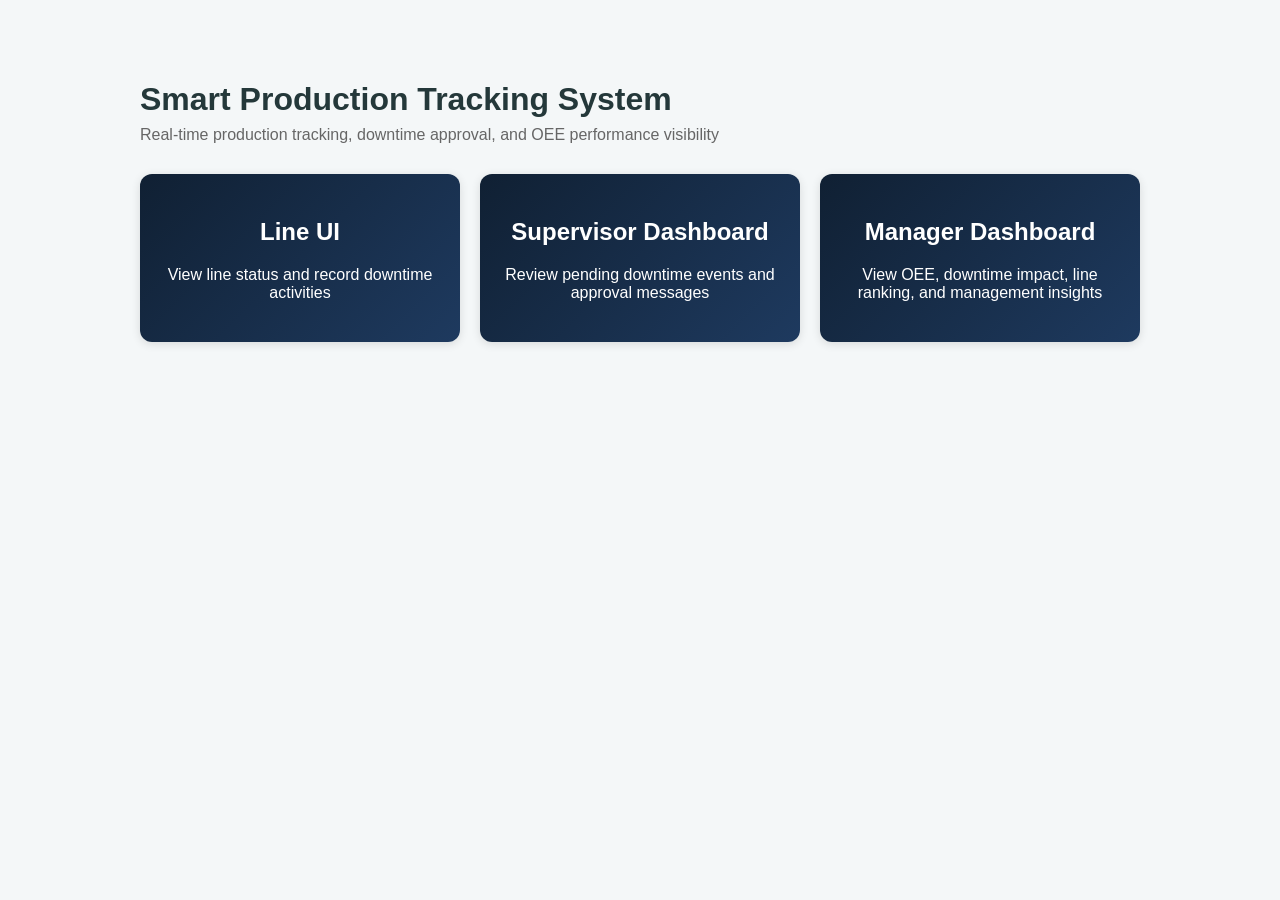
<file: frontend/index.html>
<!DOCTYPE html>
<html lang="en">
<head>
  <meta charset="UTF-8" />
  <meta name="viewport" content="width=device-width, initial-scale=1.0" />
  <title>SPTS Frontend</title>
  <link rel="stylesheet" href="style.css" />
</head>
<body>
  <div class="container">
    <h1>Smart Production Tracking System</h1>
    <p class="subtitle">Real-time production tracking, downtime approval, and  OEE performance visibility</p>

    <div class="card-grid">
      <a class="card-link" href="line.html">
        <div class="card">
          <h2>Line UI</h2>
          <p>View line status and record downtime activities</p>
        </div>
      </a>

      <a class="card-link" href="supervisor.html">
        <div class="card">
          <h2>Supervisor Dashboard</h2>
          <p>Review pending downtime events and approval messages</p>
        </div>
      </a>

      <a class="card-link" href="manager.html">
        <div class="card">
          <h2>Manager Dashboard</h2>
          <p>View OEE, downtime impact, line ranking, and management insights</p>
        </div>
      </a>
    </div>
  </div>

  <script src="script.js"></script>
</body>
</html>
</file>
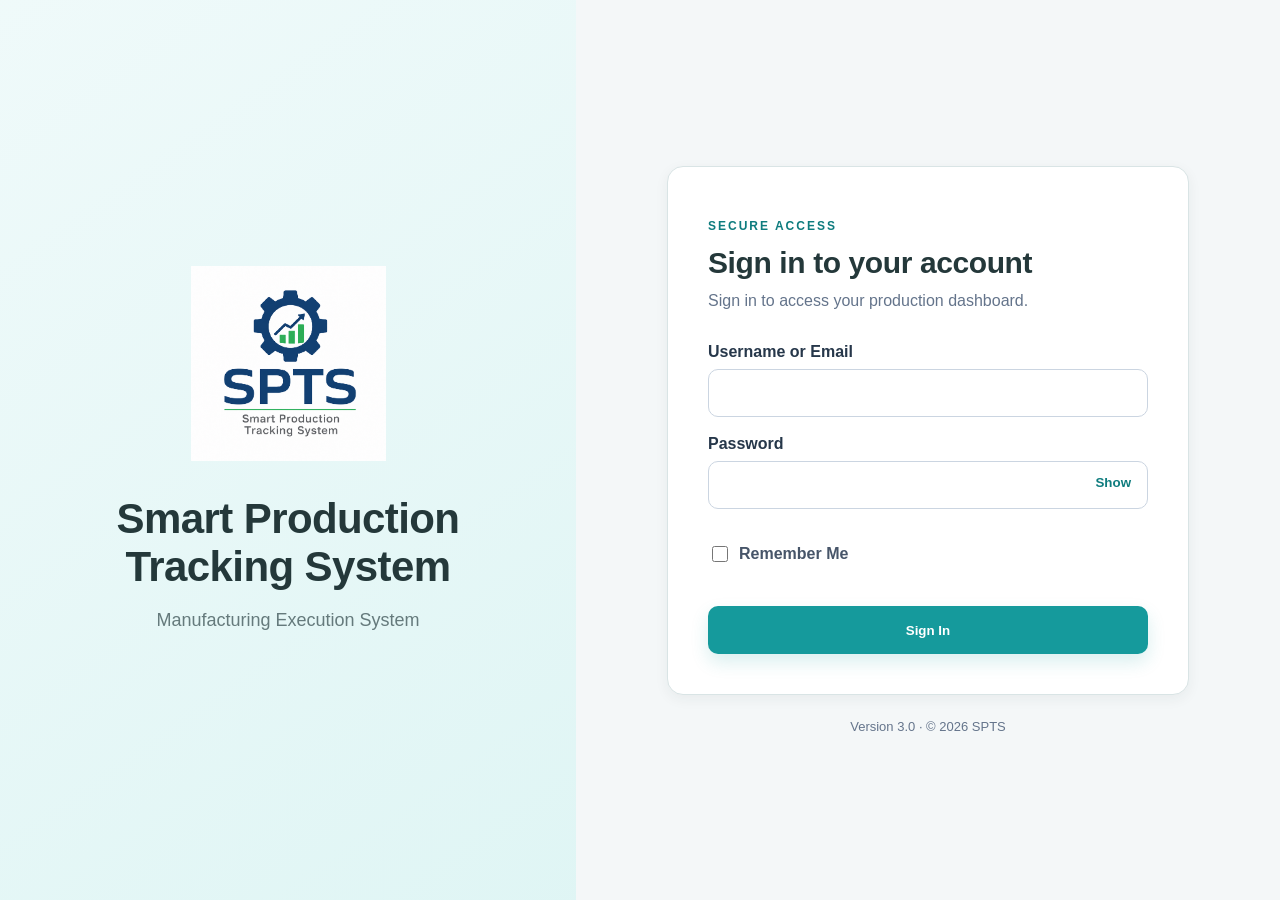
<file: frontend/admin.html>
<!DOCTYPE html>
<html lang="en">
<head>
  <meta charset="UTF-8" />
  <meta name="viewport" content="width=device-width, initial-scale=1.0" />
  <title>Administrator Dashboard | SPTS</title>
  <link rel="stylesheet" href="style.css" />
</head>
<body class="admin-page auth-pending">
  <main class="admin-container">
    <header class="app-dashboard-header">
      <div class="dashboard-title">
        <span class="dashboard-brand"><img src="assets/Logo.png" alt="SPTS logo" /></span>
        <div>
          <p class="application-name">Smart Production Tracking System</p>
          <h1>Administrator Dashboard</h1>
        </div>
      </div>
      <div class="dashboard-header-actions">
        <nav class="role-navigation" data-role-navigation aria-label="Dashboard navigation"></nav>
        <div class="dashboard-user">
          <strong data-current-user>Loading user…</strong>
          <span class="role-badge" data-current-role></span>
          <span data-password-warning hidden>Password change is required for this account.</span>
        </div>
        <button type="button" onclick="logout()">Logout</button>
      </div>
    </header>

    <section class="page-introduction">
      <div>
        <span class="section-eyebrow">System administration</span>
        <h2>Configuration and access overview</h2>
        <p>User administration controls are prepared for future backend integration.</p>
      </div>
      <span class="integration-badge">Backend integration pending</span>
    </section>

    <section aria-labelledby="systemOverviewTitle">
      <div class="section-heading">
        <div><span class="section-eyebrow">Overview</span><h2 id="systemOverviewTitle">System Overview</h2></div>
      </div>
      <div class="admin-kpi-grid">
        <article class="admin-kpi-card"><span>Total Users</span><strong>—</strong><p>Backend integration pending</p></article>
        <article class="admin-kpi-card"><span>Active Users</span><strong>—</strong><p>Backend integration pending</p></article>
        <article class="admin-kpi-card"><span>Production Lines</span><strong>—</strong><p>Backend integration pending</p></article>
        <article class="admin-kpi-card"><span>System Roles</span><strong>4</strong><p>Configured access levels</p></article>
      </div>
    </section>

    <section class="admin-panel" aria-labelledby="userManagementTitle">
      <div class="section-heading">
        <div><span class="section-eyebrow">Access control</span><h2 id="userManagementTitle">User Management</h2></div>
        <button type="button" class="button-primary" disabled title="Backend integration pending">Add User · Pending</button>
      </div>
      <div class="table-responsive">
        <table class="admin-table">
          <thead><tr><th>Username</th><th>Email</th><th>Role</th><th>Assigned Line</th><th>Status</th><th>Actions</th></tr></thead>
          <tbody>
            <tr><td colspan="6"><div class="empty-state">User data will appear when administrator API integration is available.</div></td></tr>
          </tbody>
        </table>
      </div>
      <div class="pending-actions" aria-label="Pending user administration actions">
        <button type="button" disabled>Edit User · Pending</button>
        <button type="button" disabled>Reset Password · Pending</button>
        <button type="button" disabled>Activate / Deactivate · Pending</button>
      </div>
    </section>

    <div class="admin-two-column">
      <section class="admin-panel" aria-labelledby="roleManagementTitle">
        <div class="section-heading"><div><span class="section-eyebrow">Permissions</span><h2 id="roleManagementTitle">Role Management</h2></div></div>
        <div class="role-list">
          <article><span class="role-badge">Line Workstation</span><p>Records production downtime and monitors line performance.</p></article>
          <article><span class="role-badge">Supervisor</span><p>Reviews downtime, approvals, alerts, and line-level KPIs.</p></article>
          <article><span class="role-badge">Manager</span><p>Reviews production performance, costs, trends, and summaries.</p></article>
          <article><span class="role-badge">Administrator</span><p>Manages system access, roles, assignments, and security settings.</p></article>
        </div>
      </section>

      <section class="admin-panel" aria-labelledby="lineAssignmentsTitle">
        <div class="section-heading"><div><span class="section-eyebrow">Production access</span><h2 id="lineAssignmentsTitle">Production Line Assignments</h2></div></div>
        <div class="assignment-placeholder">
          <p>Assign users to production lines when backend integration is available.</p>
          <button type="button" disabled>Manage Assignments · Pending</button>
        </div>
      </section>
    </div>

    <section class="admin-panel" aria-labelledby="securityTitle">
      <div class="section-heading"><div><span class="section-eyebrow">Protection</span><h2 id="securityTitle">System Security</h2></div></div>
      <div class="security-grid">
        <article><strong>JWT Authentication</strong><p>Secure bearer-token authentication is enabled.</p><span class="status-badge approved">Active</span></article>
        <article><strong>Role-Based Access Control</strong><p>Dashboard and API access is limited by assigned role.</p><span class="status-badge approved">Active</span></article>
        <article><strong>Password Hashing</strong><p>Passwords are protected by server-side hashing.</p><span class="status-badge approved">Active</span></article>
        <article><strong>Protected API Endpoints</strong><p>Production workflows require authenticated access.</p><span class="status-badge approved">Active</span></article>
      </div>
    </section>
  </main>

  <script src="config.js"></script>
  <script src="auth.js"></script>
  <script>
    window.sptsAuthReady = requireRole(["ADMINISTRATOR"]);
  </script>
  <script src="script.js"></script>
</body>
</html>
</file>
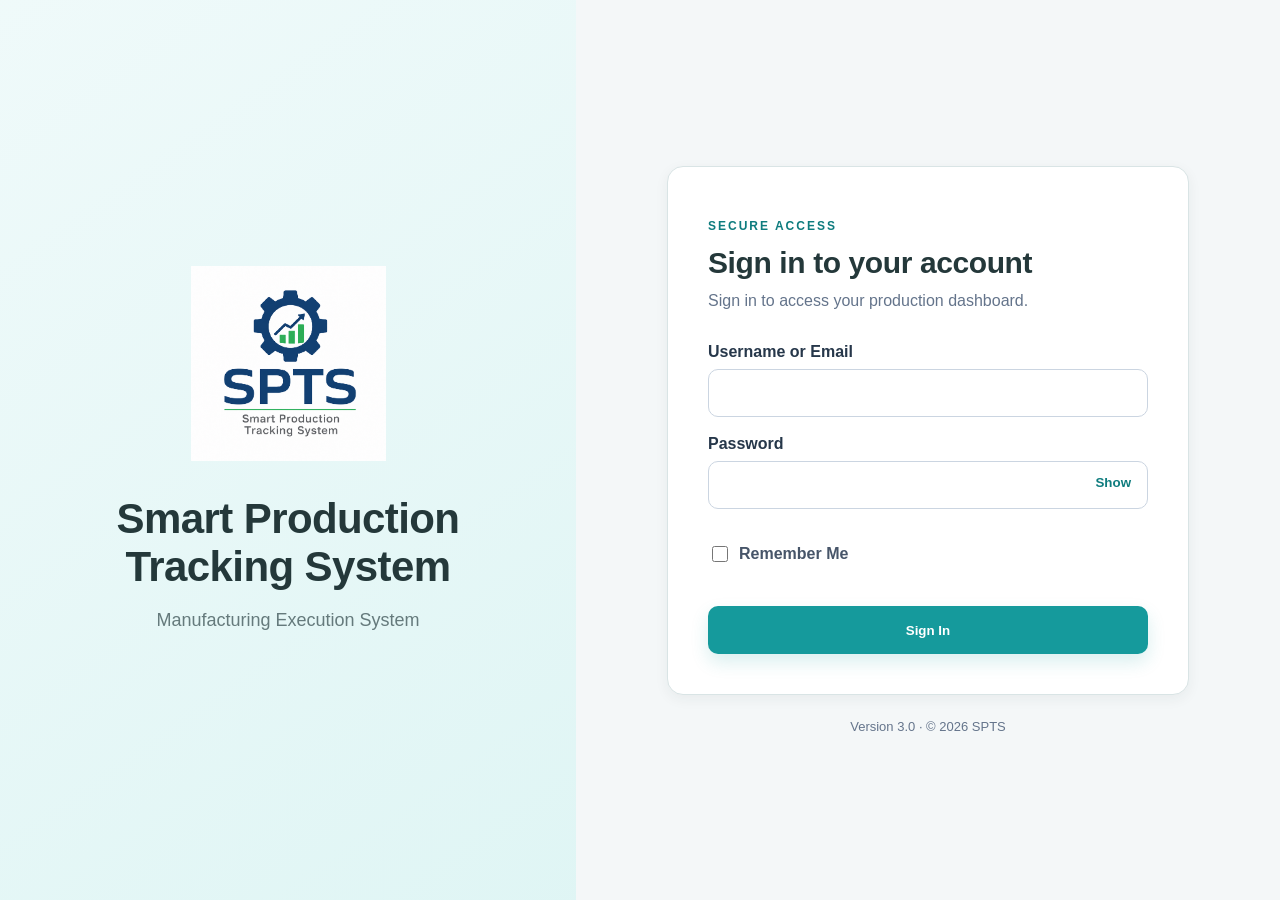
<file: frontend/line.html>
<!DOCTYPE html>
<html lang="en">
<head>
  <meta charset="UTF-8" />
  <meta name="viewport" content="width=device-width, initial-scale=1.0" />
  <title>SPTS Line UI</title>
  <link rel="stylesheet" href="style.css?v=live-line-r2" />
</head>
<body class="line-page auth-pending">

  <aside class="line-sidebar">
    <div class="brand">
      <div class="brand-logo">SPTS</div>
      <div class="brand-subtitle">Smart Production<br />Tracking System</div>
    </div>
  <nav class="side-nav">
  <a class="active" href="#dashboard">📊 Dashboard</a>
  <a href="#downtime">⏱ Downtime</a>
  <a href="#input">📝 Input</a>
  <a href="#alerts">🚨 Alerts</a>
  <a href="#settings">⚙️ Settings</a>
</nav>
  </aside>

  <main class="line-main">
    <header class="app-dashboard-header">
      <div class="dashboard-title">
        <span class="dashboard-brand"><img src="assets/Logo.png" alt="SPTS logo" /></span>
        <div><h1>Line Dashboard</h1><p>Real-time production monitoring and downtime entry</p></div>
      </div>
      <div class="dashboard-header-actions">
        <nav class="role-navigation" data-role-navigation aria-label="Dashboard navigation"></nav>
        <div class="dashboard-user">
          <strong data-current-user>Loading user…</strong>
          <span class="role-badge" data-current-role></span>
          <span data-password-warning hidden>Password change is required for this account.</span>
        </div>
        <button type="button" onclick="logout()">Logout</button>
      </div>
    </header>

    <section class="top-bar" id="dashboard">
  <div class="top-card">
    <span>Line</span>
    <select id="selectedLine" onchange="updateMachineOptions(); loadLineUI();">
      <option value="Line1">Line 1</option>
      <option value="Line2">Line 2</option>
      <option value="Line3">Line 3</option>
    </select>
  </div>

  <div class="top-card">
    <span>Machine</span>
    <select id="selectedMachine">
      <option value="Packer1">Packer 1</option>
      <option value="Mixer1">Mixer 1</option>
      <option value="Filler1">Filler 1</option>
    </select>
  </div>

  <div class="top-card">
    <span>Shift</span>
    <select id="selectedShift">
      <option value="A">Shift A (06:00 - 14:00)</option>
      <option value="B">Shift B (14:00 - 22:00)</option>
      <option value="C">Shift C (22:00 - 06:00)</option>
    </select>
  </div>

  <div class="top-card live-card">
    <strong id="currentTime">--:--</strong>
    <span>LIVE · Real-time</span>
  </div>
</section>

    <section class="line-grid hmi-monitoring" aria-label="Tabletop line monitoring">
      <section id="liveLineStatusPanel" class="panel hmi-line-header live-line-status is-ready" aria-labelledby="lineMonitoringHeading">
        <div>
          <span class="hmi-eyebrow">Tabletop Line</span>
          <h2 id="lineMonitoringHeading"><span id="trialLineId">LINE-01</span> Production Monitoring</h2>
          <p id="liveLineMessage">Waiting for trial start</p>
          <small>Event-derived monitoring only. The conveyor remains manually operated.</small>
        </div>
        <div class="hmi-header-status">
          <span>Current Status</span>
          <div class="live-status-value"><span id="liveLineIndicator" class="live-status-indicator" aria-hidden="true">●</span><strong id="trialLineStatus">READY</strong></div>
          <small id="liveLineDowntimeElapsed" hidden>Active downtime 00:00:00</small>
          <span id="lineStatus" hidden aria-hidden="true">READY</span>
        </div>
        <div class="hmi-header-event">
          <span>Last PLC / Event</span>
          <strong id="trialLastEvent">No events yet</strong>
          <small id="trialUiVersion">SPTS tabletop UI version: live-line-r2</small>
        </div>
        <div id="liveLineFlow" class="live-line-flow" role="img" aria-label="Production flow: Input, Filler, Cartoner, Case Packer, Finished Case">
          <div class="flow-track" aria-hidden="true"><i></i><i></i><i></i></div>
          <div class="flow-stations">
            <span class="flow-station flow-endpoint" data-flow-station="INPUT">Input</span><b>→</b>
            <span class="flow-station" data-flow-station="FILLER">Filler</span><b>→</b>
            <span class="flow-station" data-flow-station="CARTONER">Cartoner</span><b>→</b>
            <span class="flow-station" data-flow-station="CASE_PACKER">Case Packer</span><b>→</b>
            <span class="flow-station flow-endpoint" data-flow-station="FINISHED_GOODS">Finished Case</span>
          </div>
        </div>
      </section>

      <section class="hmi-section hmi-production" aria-labelledby="productionHeading">
        <div class="hmi-section-heading"><h2 id="productionHeading">Production</h2><span>Current tabletop totals</span></div>
        <div class="hmi-primary-grid">
          <article class="hmi-metric-card"><span>Input Tubes</span><strong id="trialInputTubeCount">0</strong></article>
          <article class="hmi-metric-card"><span>Finished Cases</span><strong id="trialFinishedCaseCount">0</strong></article>
          <article class="hmi-metric-card"><span>Finished Tube Equivalent</span><strong id="trialFinishedTubeEquivalent">0</strong></article>
          <article class="hmi-metric-card"><span>Unaccounted Tubes / WIP</span><strong id="trialUnaccountedTubes">0</strong></article>
          <article class="hmi-metric-card"><span>Finalized Waste Tubes</span><strong id="trialFinalizedWaste">0</strong></article>
          <article class="hmi-metric-card hmi-runtime-card"><span>Runtime</span><strong id="trialRuntimePrimary">00:00:00</strong></article>
        </div>
      </section>

      <section class="hmi-section" aria-labelledby="machineHeading">
        <div class="hmi-section-heading"><h2 id="machineHeading">Machine Status</h2><span>Blockage sensor condition</span></div>
        <div class="hmi-machine-grid">
          <article class="hmi-machine-card" data-machine-card="FILLER"><span>Filler Sensor</span><strong id="trialFillerSensor">CLEAR</strong><small data-machine-downtime="FILLER"></small></article>
          <article class="hmi-machine-card" data-machine-card="CARTONER"><span>Cartoner Sensor</span><strong id="trialCartonerSensor">CLEAR</strong><small data-machine-downtime="CARTONER"></small></article>
          <article class="hmi-machine-card" data-machine-card="CASE_PACKER"><span>Case Packer Sensor</span><strong id="trialCasePackerSensor">CLEAR</strong><small data-machine-downtime="CASE_PACKER"></small></article>
        </div>
      </section>

      <section class="panel hmi-active-downtime" aria-labelledby="activeDowntimeHeading">
        <div class="hmi-section-heading"><h2 id="activeDowntimeHeading">Active Downtime</h2><span>SPTS-detected operational condition</span></div>
        <p id="trialNoActiveDowntime" class="hmi-empty-state">No active downtime</p>
        <div id="trialActiveDowntime" class="trial-downtime-status" hidden>
          <strong>Active Downtime: <span id="trialDowntimeStation">--</span></strong>
          <span>Reason: <span id="trialDowntimeReason">--</span></span>
          <span>Started At: <span id="trialDowntimeStartedAt">--</span></span>
          <span>Elapsed: <span id="trialDowntimeElapsed">00:00:00</span></span>
          <span class="visually-secondary">Expected Next State: <span id="trialExpectedStation">--</span></span>
          <small>This status does not mean SPTS stopped or controlled the manual conveyor.</small>
        </div>
      </section>

      <section class="hmi-section" aria-labelledby="oeeHeading">
        <div class="hmi-section-heading"><h2 id="oeeHeading">Tabletop OEE</h2><span>Current run performance</span></div>
        <div class="hmi-oee-grid">
          <article class="hmi-oee-card"><span>Availability</span><strong id="availabilityValue">0%</strong><div class="kpi-track"><div class="kpi-fill availability-fill"></div></div></article>
          <article class="hmi-oee-card"><span>Performance</span><strong id="performanceValue">0%</strong><div class="kpi-track"><div class="kpi-fill performance-fill"></div></div></article>
          <article class="hmi-oee-card"><span>Quality</span><strong id="qualityValue">0%</strong><div class="kpi-track"><div class="kpi-fill quality-fill"></div></div></article>
          <article class="hmi-oee-card hmi-overall-oee"><span>Overall OEE</span><strong id="oeeDisplay">Not started</strong><small id="trialOeeState" hidden>Waiting for trial start</small><div class="progress-track"><div class="progress-fill" id="oeeProgress"></div></div></article>
        </div>
      </section>

      <section class="panel hmi-details" aria-labelledby="detailsHeading">
        <div class="hmi-section-heading"><h2 id="detailsHeading">Trial Timing and Production Details</h2></div>
        <div class="hmi-details-grid">
          <div>
            <h3>Trial Timing</h3>
            <dl>
              <div><dt>Trial Started At</dt><dd id="trialStartedAt">Not started</dd></div>
              <div><dt>Trial Elapsed Time</dt><dd id="trialElapsedTime">00:00:00</dd></div>
              <div><dt>Planned Time</dt><dd><span id="trialPlannedMinutes">0.00</span> min</dd></div>
              <div><dt>Detected Downtime</dt><dd id="trialDetectedDowntime">0.00 min</dd></div>
              <div><dt>Runtime</dt><dd id="trialRuntimeMinutes">0.00 min</dd></div>
              <div><dt>Ideal Cycle Time</dt><dd id="trialIdealCycleDisplay">2.00 seconds</dd></div>
            </dl>
          </div>
          <div>
            <h3>Production Details</h3>
            <dl>
              <div><dt>Units per Case</dt><dd id="trialUnitsPerCase">12</dd></div>
              <div><dt>Input Tubes</dt><dd id="trialDetailInputTubes">0</dd></div>
              <div><dt>Finished Cases</dt><dd id="trialDetailFinishedCases">0</dd></div>
              <div><dt>Finished Tube Equivalent</dt><dd id="trialDetailFinishedEquivalent">0</dd></div>
              <div><dt>Unaccounted Tubes / WIP</dt><dd id="trialPotentialUnaccounted">0</dd></div>
              <div><dt>Finalized Waste Tubes</dt><dd id="trialDetailFinalizedWaste">0</dd></div>
            </dl>
          </div>
        </div>
      </section>

      <section class="panel trial-history hmi-history" aria-labelledby="historyHeading">
        <div class="hmi-section-heading"><h2 id="historyHeading">Recent Trial Downtime</h2><span>Machine blockage events and approval state</span></div>
        <div id="trialDowntimeHistory"><p>No trial downtime recorded.</p></div>
      </section>

      <section class="hmi-support-grid" aria-label="Additional line monitoring">
        <div class="panel downtime-panel" id="downtimePanel"><div class="panel-title">Downtime Overview</div><div class="downtime-stats"><div><strong id="downtime">0</strong><span>Total Minutes</span></div><div><strong id="totalEvents">0</strong><span>Total Events</span></div><div><strong id="pending">0</strong><span>Pending Approval</span></div></div></div>
        <div class="panel last-event-panel"><div class="panel-title danger">Last Downtime Event</div><div id="latestEventBox"><p>No downtime event recorded yet.</p></div></div>
        <div class="panel alerts-panel" id="alerts"><div class="panel-title">Alerts</div><div id="alertsBox"><p>No active alerts.</p></div></div>
        <div class="panel input-panel" id="input"><div class="panel-title">Quick Downtime Entry</div><label for="reason_code">Reason</label><select id="reason_code"><option>Breakdown</option><option>Changeover</option><option>Material Shortage</option><option>Minor Stop</option></select><label for="minutes">Downtime (Minutes)</label><input id="minutes" type="number" placeholder="Enter downtime duration" /><button id="downtimeSubmitButton" onclick="quickDowntime()">Record Downtime</button><div id="lineResult" class="user-alert" role="status" aria-live="polite" hidden></div></div>
      </section>

      <section class="panel hmi-development-controls" aria-labelledby="developmentHeading">
        <div class="hmi-section-heading"><div><h2 id="developmentHeading">Development Simulator — Temporary</h2><p>These controls are for software testing only. During the physical trial, events will be generated automatically by the Raspberry Pi sensor client.</p></div></div>
        <div class="trial-actions">
          <button type="button" data-trial-start onclick="startTabletopTrial()">Start Trial Run</button>
          <button type="button" class="button-secondary" data-trial-reset onclick="resetTabletopTrial()">Reset Trial</button>
          <button type="button" data-trial-finalize onclick="finalizeTabletopTrial()">Finalize Trial</button>
          <button type="button" id="simulateTrialButton" data-trial-simulator onclick="simulateNextTrialEvent()">Simulate Next Station</button>
          <button type="button" data-trial-simulator onclick="simulateCompleteSequence()">Complete Sequence</button>
        </div>
        <div class="trial-simulator-controls" data-trial-simulator>
          <button type="button" onclick="simulateTrialEvent('INPUT_TUBE')">Input Tube Detected</button>
          <button type="button" onclick="simulateTrialEvent('FILLER_ACTIVE')">Filler Sensor Active</button>
          <button type="button" onclick="simulateTrialEvent('FILLER_CLEAR')">Filler Sensor Clear</button>
          <button type="button" onclick="simulateTrialEvent('CARTONER_ACTIVE')">Cartoner Sensor Active</button>
          <button type="button" onclick="simulateTrialEvent('CARTONER_CLEAR')">Cartoner Sensor Clear</button>
          <button type="button" onclick="simulateTrialEvent('CASE_PACKER_ACTIVE')">Case Packer Sensor Active</button>
          <button type="button" onclick="simulateTrialEvent('CASE_PACKER_CLEAR')">Case Packer Sensor Clear</button>
          <button type="button" onclick="simulateTrialEvent('FINISHED_CASE')">Finished Case Detected</button>
        </div>
        <div class="trial-reject-control" data-trial-reject>
          <strong>Trial OEE Inputs</strong>
          <label for="trialStartingInputQuantity">Starting Input Quantity (tubes)</label><input id="trialStartingInputQuantity" type="number" min="1" step="1" value="50" />
          <label for="trialIdealCycleTime">Ideal Cycle Time (seconds per tube)</label><input id="trialIdealCycleTime" type="number" min="0.001" step="0.001" value="2" />
          <label for="trialRejectCount">Confirmed Reject (legacy/testing only; excluded from tabletop OEE)</label><input id="trialRejectCount" type="number" min="0" value="0" />
          <button type="button" onclick="saveTrialConfiguration()">Save Trial Configuration</button>
        </div>
        <div id="trialSequenceWarning" class="user-alert warning" hidden></div>
        <div id="trialResult" class="user-alert" role="status" aria-live="polite" hidden></div>
      </section>
    </section>

<footer class="line-footer">
  <span id="lastUpdated">Last updated: --</span>
  <span class="connected">Connected to server</span>
</footer>

</main>

<script src="config.js"></script>
<script src="auth.js"></script>
<script>
  window.sptsAuthReady = requireLogin();
</script>
<script src="script.js?v=live-line-r2"></script>
</body>
</html>
</file>
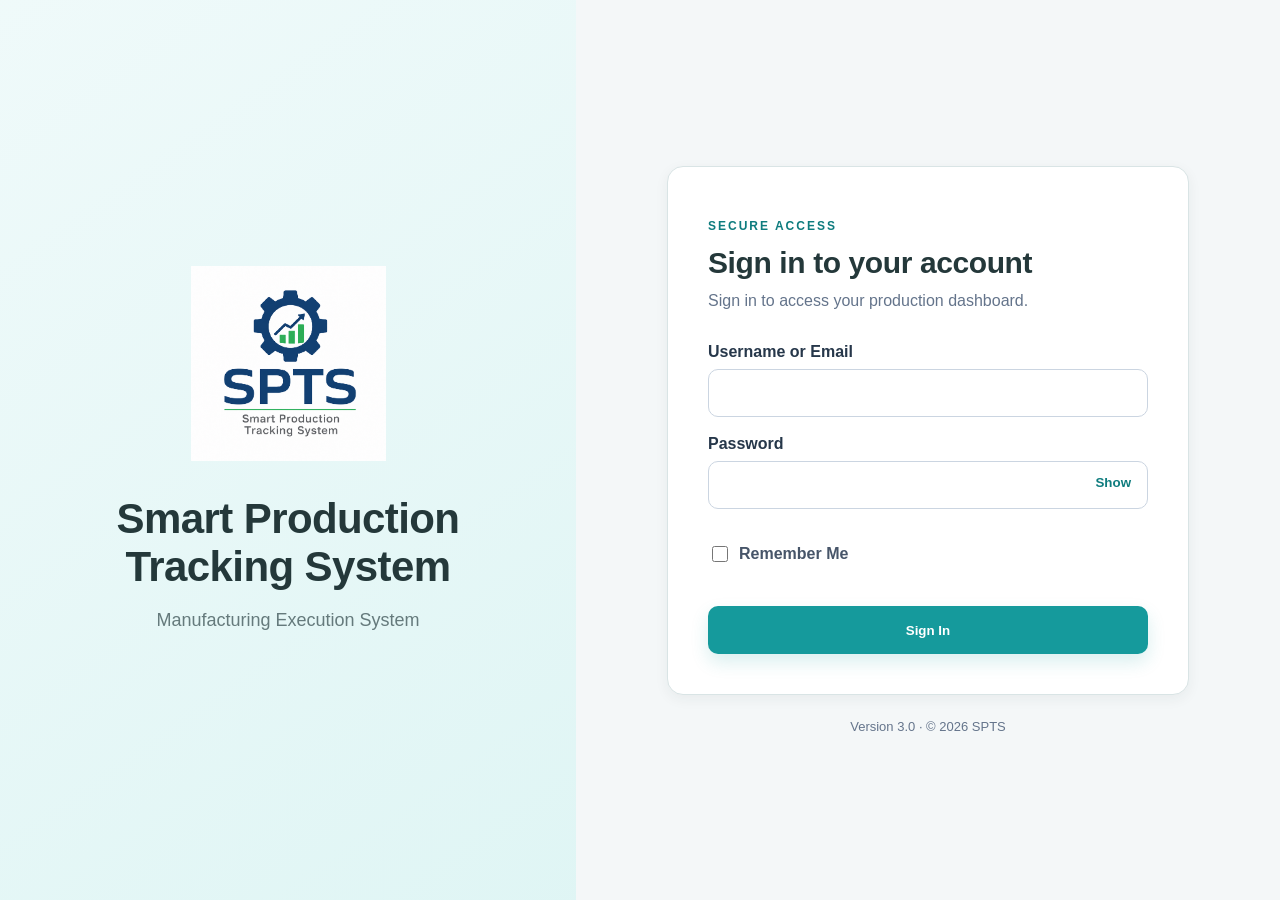
<file: frontend/login.html>
<!DOCTYPE html>
<html lang="en">
<head>
  <meta charset="UTF-8" />
  <meta name="viewport" content="width=device-width, initial-scale=1.0" />
  <title>Sign In | SPTS</title>
  <link rel="stylesheet" href="style.css" />
</head>
<body class="login-page">
  <main class="login-shell">
    <section class="login-brand-panel" aria-label="SPTS product information">
      <div class="login-brand-content">
        <img
          class="login-logo"
          src="assets/Logo.png"
          alt="SPTS logo"
          onerror="this.hidden=true;"
        />
        <h1>Smart Production Tracking System</h1>
        <p>Manufacturing Execution System</p>
      </div>
    </section>

    <section class="login-form-panel">
      <form id="loginForm" class="login-card" novalidate>
        <div>
          <p class="login-eyebrow">Secure access</p>
          <h2>Sign in to your account</h2>
          <p class="login-intro">Sign in to access your production dashboard.</p>
        </div>

        <div id="loginMessage" class="login-message" role="alert" aria-live="polite" hidden></div>

        <label for="identifier">Username or Email</label>
        <input
          id="identifier"
          name="identifier"
          type="text"
          autocomplete="username"
          maxlength="50"
          required
        />

        <label for="password">Password</label>
        <div class="password-field">
          <input
            id="password"
            name="password"
            type="password"
            autocomplete="current-password"
            maxlength="128"
            required
          />
          <button id="togglePassword" class="password-toggle" type="button" aria-label="Show password">
            Show
          </button>
        </div>

        <div class="login-options">
          <label class="remember-label" for="rememberMe">
            <input id="rememberMe" name="rememberMe" type="checkbox" />
            Remember Me
          </label>
        </div>

        <button id="loginButton" class="login-submit" type="submit">
          <span class="login-button-label">Sign In</span>
          <span class="login-button-loading" hidden>Signing in…</span>
        </button>
      </form>

      <footer class="login-footer">Version 3.0 · © 2026 SPTS</footer>
    </section>
  </main>

  <script src="config.js"></script>
  <script src="auth.js"></script>
  <script>
    const form = document.getElementById("loginForm");
    const identifier = document.getElementById("identifier");
    const password = document.getElementById("password");
    const message = document.getElementById("loginMessage");
    const submitButton = document.getElementById("loginButton");
    const buttonLabel = submitButton.querySelector(".login-button-label");
    const buttonLoading = submitButton.querySelector(".login-button-loading");

    function showMessage(text) {
      message.textContent = text;
      message.hidden = !text;
    }

    function setLoading(isLoading) {
      submitButton.disabled = isLoading;
      identifier.disabled = isLoading;
      password.disabled = isLoading;
      buttonLabel.hidden = isLoading;
      buttonLoading.hidden = !isLoading;
    }

    document.getElementById("togglePassword").addEventListener("click", (event) => {
      const isHidden = password.type === "password";
      password.type = isHidden ? "text" : "password";
      event.currentTarget.textContent = isHidden ? "Hide" : "Show";
      event.currentTarget.setAttribute("aria-label", isHidden ? "Hide password" : "Show password");
    });

    form.addEventListener("submit", async (event) => {
      event.preventDefault();
      showMessage("");

      if (!form.reportValidity()) return;

      setLoading(true);
      try {
        const user = await login(identifier.value, password.value);
        redirectByRole(user);
      } catch (error) {
        showMessage(error.message || "Invalid username or password.");
        setLoading(false);
      }
    });

    window.addEventListener("DOMContentLoaded", async () => {
      const savedMessage = localStorage.getItem(SPTS_AUTH_KEYS.loginMessage);
      if (savedMessage) {
        showMessage(savedMessage);
        localStorage.removeItem(SPTS_AUTH_KEYS.loginMessage);
      }

      if (!isAuthenticated()) return;

      setLoading(true);
      try {
        const user = await fetchCurrentUser();
        redirectByRole(user);
      } catch {
        clearSession();
        setLoading(false);
      }
    });
  </script>
</body>
</html>
</file>
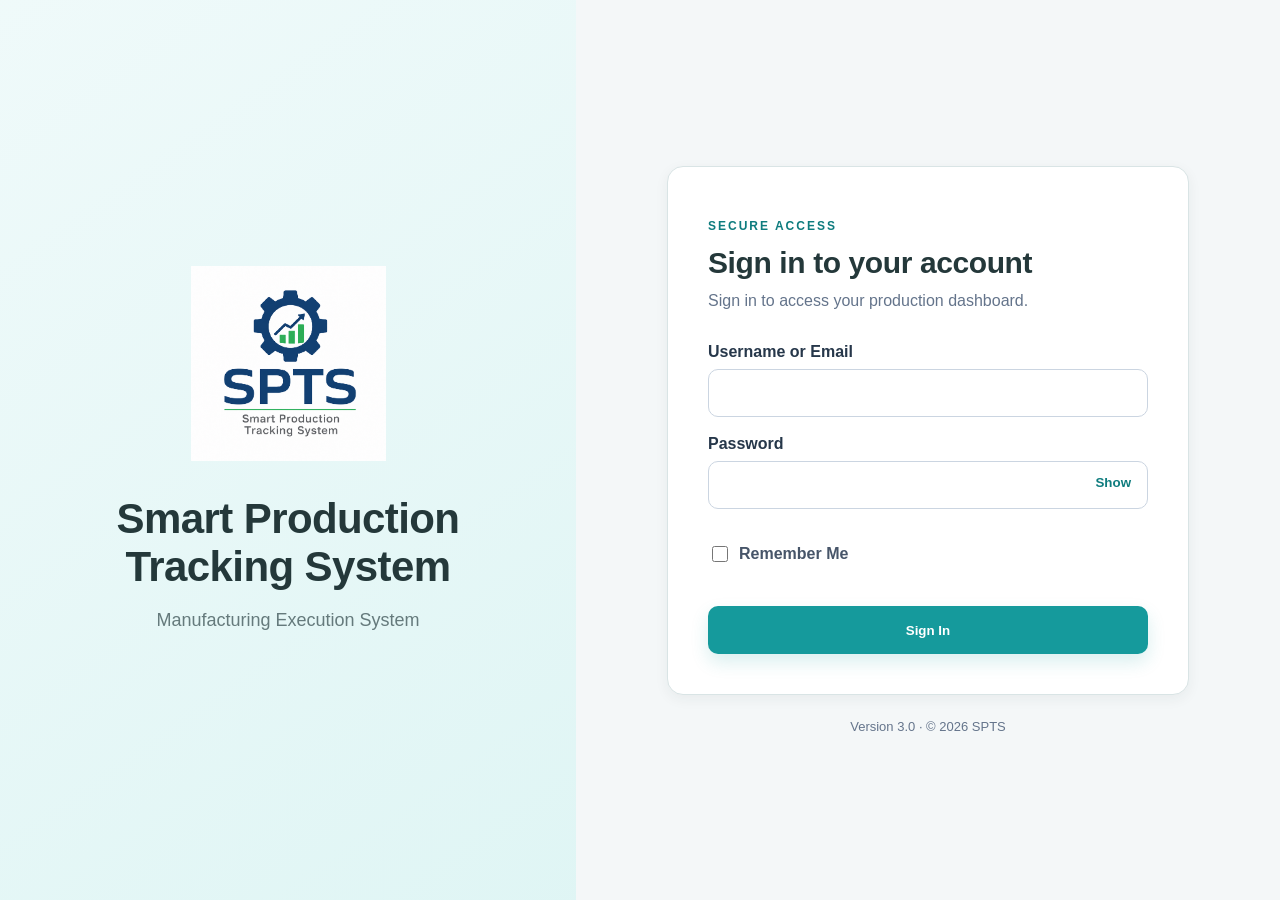
<file: frontend/manager.html>
<!DOCTYPE html>
<html lang="en">
<head>
  <meta charset="UTF-8" />
  <meta name="viewport" content="width=device-width, initial-scale=1.0" />
  <title>Manager Dashboard</title>
  <link rel="stylesheet" href="style.css" />
</head>
<body class="manager-page auth-pending">

  <div class="manager-container">
    <header class="manager-header app-dashboard-header">
      <div class="dashboard-title">
        <span class="dashboard-brand"><img src="assets/Logo.png" alt="SPTS logo" /></span>
        <div>
        <h1>Manager Dashboard</h1>
        <p>Decision view for production performance, downtime, and OEE</p>
        </div>
      </div>
      <div class="dashboard-header-actions">
        <nav class="role-navigation" data-role-navigation aria-label="Dashboard navigation"></nav>
        <div class="dashboard-user">
          <strong data-current-user>Loading user…</strong>
          <span class="role-badge" data-current-role></span>
          <span data-password-warning hidden>Password change is required for this account.</span>
        </div>
        <button onclick="loadManagerDashboard()">Refresh Dashboard</button>
        <button type="button" onclick="logout()">Logout</button>
      </div>
    </header>

    <section class="manager-kpi-grid">
      <div class="manager-kpi-card oee-focus">
        <span>Overall OEE</span>
        <strong id="managerOee">-- %</strong>
        <p>Current performance score</p>
      </div>

      <div class="manager-kpi-card">
        <span>Total Downtime</span>
        <strong id="managerDowntime">0 min</strong>
        <p>Across monitored lines</p>
      </div>

      <div class="manager-kpi-card">
        <span>Pending Approvals</span>
        <strong id="managerPending">0</strong>
        <p>Needs supervisor review</p>
      </div>

      <div class="manager-kpi-card">
        <span>Highest Risk Line</span>
        <strong id="riskLine">--</strong>
        <p>Based on downtime and pending approvals</p>
      </div>

      <div class="manager-kpi-card">
        <span>Waste %</span>
        <strong id="managerWaste">0%</strong>
        <p>Finalized tabletop production waste</p>
      </div>
    </section>

    <section class="manager-metrics-grid">
      <div class="manager-panel">
        <h2>OEE Breakdown</h2>

        <div class="manager-bar-row">
          <span>Availability</span>
          <strong id="managerAvailability">--%</strong>
        </div>
        <div class="manager-bar-track">
          <div class="manager-bar-fill availability-fill" id="managerAvailabilityBar"></div>
        </div>

        <div class="manager-bar-row">
          <span>Performance</span>
          <strong id="managerPerformance">--%</strong>
        </div>
        <div class="manager-bar-track">
          <div class="manager-bar-fill performance-fill" id="managerPerformanceBar"></div>
        </div>

        <div class="manager-bar-row">
          <span>Quality</span>
          <strong id="managerQuality">--%</strong>
        </div>
        <div class="manager-bar-track">
          <div class="manager-bar-fill quality-fill" id="managerQualityBar"></div>
        </div>
      </div>

      <div class="manager-panel insight-panel">
        <h2>Management Insight</h2>
        <p id="managerInsight">Load dashboard data to view current insight.</p>
      </div>
    </section>

    <section class="manager-panel">
      <h2>Line Comparison</h2>
      <div id="lineComparison"></div>
    </section>

    <section class="manager-panel">
      <h2>Downtime Reason Summary</h2>
      <div id="reasonSummary"></div>
    </section>
  </div>

  <script src="config.js"></script>
  <script src="auth.js"></script>
  <script>
    window.sptsAuthReady = requireRole(["MANAGER", "ADMINISTRATOR"]);
  </script>
  <script src="script.js"></script>
</body>
</html>
</file>
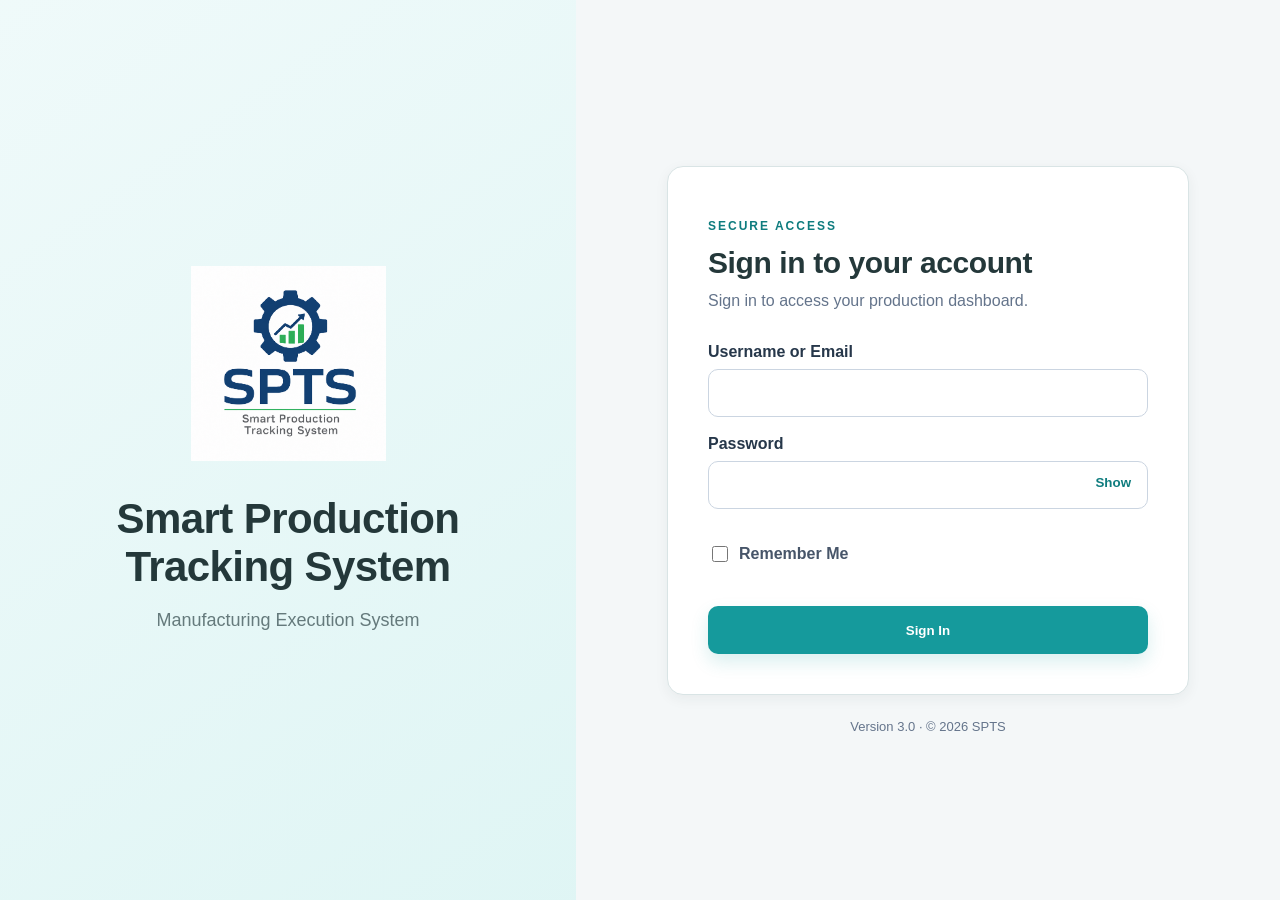
<file: frontend/supervisor.html>
<!DOCTYPE html>
<html lang="en">
<head>
  <meta charset="UTF-8" />
  <meta name="viewport" content="width=device-width, initial-scale=1.0" />
  <title>Supervisor Dashboard</title>
  <link rel="stylesheet" href="style.css" />
</head>
<body class="supervisor-page auth-pending">

  <div class="supervisor-container">
    <header class="supervisor-header app-dashboard-header">
      <div class="dashboard-title">
        <span class="dashboard-brand"><img src="assets/Logo.png" alt="SPTS logo" /></span>
        <div>
        <h1>Supervisor Dashboard</h1>
        <p>Monitor downtime approvals, production KPIs, alerts, and workflow status</p>
        </div>
      </div>

      <div class="supervisor-actions">
        <nav class="role-navigation" data-role-navigation aria-label="Dashboard navigation"></nav>
        <div class="dashboard-user">
          <strong data-current-user>Loading user…</strong>
          <span class="role-badge" data-current-role></span>
          <span data-password-warning hidden>Password change is required for this account.</span>
        </div>
        <button onclick="loadSupervisorDashboard()">Refresh Dashboard</button>
        <button type="button" onclick="logout()">Logout</button>
      </div>
    </header>

    <section class="supervisor-filter-bar">
      <div>
        <label for="supervisorLineFilter">Line</label>
        <select id="supervisorLineFilter" onchange="loadSupervisorDashboard()">
          <option value="all">All Lines</option>
          <option value="LINE-01">Tabletop Line 01</option>
          <option value="Line1">Line 1</option>
          <option value="Line2">Line 2</option>
          <option value="Line3">Line 3</option>
        </select>
      </div>

      <div>
        <label for="supervisorShiftFilter">Shift</label>
        <select id="supervisorShiftFilter" onchange="loadSupervisorDashboard()">
          <option value="all">All Shifts</option>
          <option value="Shift A">Shift A (06:00 - 14:00)</option>
          <option value="Shift B">Shift B (14:00 - 22:00)</option>
          <option value="Shift C">Shift C (22:00 - 06:00)</option>
        </select>
      </div>

      <div class="supervisor-live-status">
        <span class="status-dot"></span>
        Live Supervisor View
      </div>
    </section>

    <section class="supervisor-kpi-grid enhanced">
      <div class="supervisor-kpi-card urgent">
        <span>Pending Approvals</span>
        <strong id="supervisorPendingCount">0</strong>
        <p>Events requiring supervisor review</p>
      </div>

      <div class="supervisor-kpi-card warning">
        <span>Open Downtime Minutes</span>
        <strong id="openDowntimeMinutes">0 min</strong>
        <p>Total unresolved downtime waiting for action</p>
      </div>

      <div class="supervisor-kpi-card warning">
        <span>Longest Pending</span>
        <strong id="longestPending">-- min</strong>
        <p>Highest downtime duration awaiting review</p>
      </div>

      <div class="supervisor-kpi-card">
        <span>Average Approval Time</span>
        <strong id="avgApprovalTime">-- min</strong>
        <p>Average supervisor response time</p>
      </div>

      <div class="supervisor-kpi-card urgent">
        <span>Waiting Over 30 Min</span>
        <strong id="waitingOverThirty">0</strong>
        <p>Events that may need escalation</p>
      </div>

      <div class="supervisor-kpi-card success">
        <span>Approved Events</span>
        <strong id="approvedTodayCount">0</strong>
        <p>Approved downtime events in current session</p>
      </div>

      <div class="supervisor-kpi-card">
        <span>Waste %</span>
        <strong id="supervisorWaste">0%</strong>
        <p>Finalized waste from authoritative input tubes</p>
      </div>
    </section>

    <section class="supervisor-panel supervisor-oee-panel">
      <div class="panel-title-row">
        <h2>Line Performance Snapshot</h2>
        <span class="panel-badge">OEE / KPI</span>
      </div>

      <div class="supervisor-oee-layout">
        <div class="supervisor-oee-main">
          <span>Current OEE</span>
          <strong id="supervisorOee">--%</strong>
          <p>Supervisor view of current production performance.</p>
        </div>

        <div class="supervisor-kpi-bars">
          <div class="supervisor-bar-row">
            <span>Availability</span>
            <strong id="supervisorAvailability">--%</strong>
          </div>
          <div class="supervisor-bar-track">
            <div id="supervisorAvailabilityBar" class="supervisor-bar-fill availability-fill"></div>
          </div>

          <div class="supervisor-bar-row">
            <span>Performance</span>
            <strong id="supervisorPerformance">--%</strong>
          </div>
          <div class="supervisor-bar-track">
            <div id="supervisorPerformanceBar" class="supervisor-bar-fill performance-fill"></div>
          </div>

          <div class="supervisor-bar-row">
            <span>Quality</span>
            <strong id="supervisorQuality">--%</strong>
          </div>
          <div class="supervisor-bar-track">
            <div id="supervisorQualityBar" class="supervisor-bar-fill quality-fill"></div>
          </div>
        </div>
      </div>
    </section>

    <section class="supervisor-grid">
      <div class="supervisor-panel">
        <div class="panel-title-row">
          <h2>Approval Queue</h2>
          <span class="panel-badge">Workflow</span>
        </div>
        <div id="pendingEvents"></div>
      </div>

      <div class="supervisor-panel">
        <div class="panel-title-row">
          <h2>Supervisor Messages</h2>
          <span class="panel-badge">Alerts</span>
        </div>
        <div id="supervisorMessages"></div>
      </div>
    </section>

    <section class="supervisor-grid lower-grid">
      <div class="supervisor-panel">
        <div class="panel-title-row">
          <h2>Recent Activity</h2>
          <span class="panel-badge">Live Feed</span>
        </div>
        <div id="supervisorActivityFeed" class="activity-feed">
          <div class="activity-item">System waiting for new downtime events.</div>
        </div>
      </div>

      <div class="supervisor-panel result-panel">
        <div class="panel-title-row">
          <h2>Action Result</h2>
          <span class="panel-badge">Response</span>
        </div>
        <div id="supervisorResult" class="user-alert neutral" role="status" aria-live="polite">No action performed yet.</div>
      </div>
    </section>
  </div>

  <script src="config.js"></script>
  <script src="auth.js"></script>
  <script>
    window.sptsAuthReady = requireRole(["SUPERVISOR", "ADMINISTRATOR"]);
  </script>
  <script src="script.js"></script>
</body>
</html>
</file>
<file: frontend/style.css>
/* -----------------------------
   General Pages
----------------------------- */
body {
  font-family: Arial, sans-serif;
  background: #f4f6f8;
  margin: 0;
  padding: 0;
  color: #222;
}

.container {
  max-width: 1000px;
  margin: 40px auto;
  padding: 20px;
}

h1 {
  margin-bottom: 8px;
}

.subtitle {
  margin-top: 0;
  margin-bottom: 30px;
  color: #666;
}

.card-grid {
  display: grid;
  grid-template-columns: repeat(auto-fit, minmax(240px, 1fr));
  gap: 20px;
}

.card-link {
  text-decoration: none;
  color: inherit;
}

.card {
  background: linear-gradient(135deg, #102033, #1e3a5f);
  color: #ffffff;
  border-radius: 12px;
  padding: 24px;
  box-shadow: 0 2px 10px rgba(0, 0, 0, 0.12);
  transition: transform 0.15s ease, box-shadow 0.15s ease;
  text-align: center;
}

.card h2,
.card p {
  color: #ffffff;
}

.card:hover {
  transform: translateY(-3px);
  box-shadow: 0 4px 14px rgba(0, 0, 0, 0.18);
}

.form-card,
.result-card,
.table-card {
  background: white;
  border-radius: 12px;
  padding: 24px;
  margin-top: 20px;
  box-shadow: 0 2px 10px rgba(0, 0, 0, 0.08);
}

label {
  display: block;
  margin-top: 12px;
  margin-bottom: 6px;
  font-weight: bold;
}

input,
select,
button,
textarea {
  width: 100%;
  padding: 10px;
  border: 1px solid #ccc;
  border-radius: 8px;
  box-sizing: border-box;
}

button {
  margin-top: 18px;
  background: #1f6feb;
  color: white;
  border: none;
  cursor: pointer;
  font-weight: bold;
}

button:hover {
  background: #1557b0;
}

.nav-link {
  display: inline-block;
  margin-bottom: 20px;
  color: #1f6feb;
  text-decoration: none;
}

pre {
  background: #f7f7f7;
  padding: 12px;
  border-radius: 8px;
  overflow-x: auto;
}

table {
  width: 100%;
  border-collapse: collapse;
  margin-top: 12px;
}

th,
td {
  border: 1px solid #ddd;
  padding: 10px;
  text-align: left;
}

th {
  background: #f0f3f6;
}

.status-approved {
  color: green;
  font-weight: bold;
}

.status-pending {
  color: #c27c00;
  font-weight: bold;
}

/* -----------------------------
   Line UI Page
----------------------------- */
body.line-page {
  background: #06111f;
  color: #f8fafc;
  display: flex;
  min-height: 100vh;
}

.line-sidebar {
  width: 220px;
  background: #07111f;
  border-right: 1px solid #1e293b;
  padding: 24px 18px;
  box-sizing: border-box;
}

.brand-logo {
  font-size: 34px;
  font-weight: 900;
  letter-spacing: 2px;
  color: #ffffff;
}

.brand-logo::after {
  content: "";
  color: #22c55e;
}

.brand-subtitle {
  margin-top: 8px;
  font-size: 12px;
  line-height: 1.4;
  color: #94a3b8;
  text-transform: uppercase;
}

.side-nav {
  margin-top: 42px;
  display: flex;
  flex-direction: column;
  gap: 12px;
}

.side-nav a {
  color: #94a3b8;
  text-decoration: none;
  padding: 14px 16px;
  border-radius: 12px;
}

.side-nav a.active,
.side-nav a:hover {
  background: #053b2a;
  color: #ffffff;
  border-left: 4px solid #22c55e;
}

.line-main {
  flex: 1;
  padding: 22px;
  box-sizing: border-box;
}

.top-bar {
  display: grid;
  grid-template-columns: 1fr 1fr 1.3fr 1.2fr;
  gap: 16px;
  margin-bottom: 18px;
}

.top-card {
  background: #0b1b2d;
  border: 1px solid #1e3a5f;
  border-radius: 12px;
  padding: 18px 22px;
}

.top-card span {
  color: #94a3b8;
  font-size: 13px;
  text-transform: uppercase;
}

.top-card strong {
  display: block;
  margin-top: 6px;
  font-size: 24px;
}

.live-card strong {
  color: #ffffff;
}

.line-grid {
  display: grid;
  grid-template-columns: 1.4fr 1.1fr 1.3fr;
  gap: 18px;
}

.panel {
  background: #0b1b2d;
  border: 1px solid #1e3a5f;
  border-radius: 14px;
  padding: 22px;
  box-sizing: border-box;
  box-shadow: 0 0 18px rgba(0, 0, 0, 0.18);
}

.panel-title {
  font-size: 15px;
  font-weight: 700;
  text-transform: uppercase;
  color: #e2e8f0;
  margin-bottom: 16px;
}

.panel-title.danger {
  color: #ef4444;
}

.status-panel {
  background: linear-gradient(135deg, #063825, #0b1b2d);
  min-height: 210px;
}

.status-large {
  font-size: 58px;
  font-weight: 900;
  margin-top: 30px;
  color: #ffffff;
}

.status-sub {
  margin-top: 18px;
  color: #cbd5e1;
}

.oee-number {
  font-size: 72px;
  font-weight: 900;
  color: #22c55e;
}

.progress-track {
  height: 14px;
  background: #21324a;
  border-radius: 999px;
  overflow: hidden;
  margin-top: 18px;
}

.progress-fill {
  width: 78%;
  height: 100%;
  background: #22c55e;
  border-radius: 999px;
}

.target-fill {
  width: 85%;
}

.progress-labels {
  display: flex;
  justify-content: space-between;
  color: #94a3b8;
  margin-top: 8px;
}

.target-number {
  font-size: 48px;
  font-weight: 900;
}

.target-number span {
  color: #22c55e;
}

.target-sub,
.target-panel p {
  color: #cbd5e1;
}

.metric-panel {
  min-height: 210px;
}

.circle-metric {
  width: 120px;
  height: 120px;
  border-radius: 50%;
  display: grid;
  place-items: center;
  margin: 12px auto 18px;
  font-size: 32px;
  font-weight: 800;
  border: 12px solid;
}

.circle-metric.blue {
  border-color: #3b82f6;
}

.circle-metric.yellow {
  border-color: #f59e0b;
}

.circle-metric.green {
  border-color: #22c55e;
}

.metric-panel p {
  color: #cbd5e1;
  margin: 8px 0;
}

.downtime-panel {
  grid-column: span 1;
}

.downtime-stats {
  display: grid;
  grid-template-columns: repeat(3, 1fr);
  gap: 14px;
}

.downtime-stats strong {
  display: block;
  font-size: 38px;
  color: #ef4444;
}

.downtime-stats span {
  color: #cbd5e1;
}

.last-event-panel {
  border-color: #7f1d1d;
}

.alerts-panel {
  border-color: #334155;
}

.input-panel {
  grid-column: span 1;
}

.input-panel label {
  color: #cbd5e1;
}

.input-panel input,
.input-panel select {
  background: #07111f;
  color: #ffffff;
  border: 1px solid #334155;
}

.input-panel button {
  background: #22c55e;
  color: #052e16;
}

.input-panel button:hover {
  background: #16a34a;
}

.input-panel pre {
  background: #07111f;
  color: #e2e8f0;
  border: 1px solid #334155;
  max-height: 180px;
}

.line-footer {
  margin-top: 18px;
  background: #0b1b2d;
  border: 1px solid #1e3a5f;
  border-radius: 12px;
  padding: 14px 18px;
  display: flex;
  justify-content: space-between;
  color: #94a3b8;
}

.connected {
  color: #22c55e;
  font-weight: bold;
}

.status {
  padding: 10px 18px;
  border-radius: 999px;
  font-weight: bold;
}

.status.running {
  background: #064e3b;
  color: #86efac;
}

.status.stopped {
  background: #7f1d1d;
  color: #fecaca;
}

@media (max-width: 1100px) {
  body.line-page {
    flex-direction: column;
  }

  .line-sidebar {
    width: 100%;
  }

  .top-bar,
  .line-grid {
    grid-template-columns: 1fr;
  }
}
/* Sidebar menu polish */
.side-nav a {
  display: flex;
  align-items: center;
  gap: 10px;
  font-weight: 600;
  letter-spacing: 0.2px;
}

/* Animated running status */
.status-large {
  display: flex;
  align-items: center;
  gap: 14px;
}

.pulse-dot {
  width: 18px;
  height: 18px;
  background: #22c55e;
  border-radius: 50%;
  display: inline-block;
  box-shadow: 0 0 0 rgba(34, 197, 94, 0.7);
  animation: pulseRunning 1.4s infinite;
}

@keyframes pulseRunning {
  0% {
    box-shadow: 0 0 0 0 rgba(34, 197, 94, 0.7);
  }
  70% {
    box-shadow: 0 0 0 18px rgba(34, 197, 94, 0);
  }
  100% {
    box-shadow: 0 0 0 0 rgba(34, 197, 94, 0);
  }
}
/* Sidebar menu polish */
.side-nav a {
  display: flex;
  align-items: center;
  gap: 10px;
  font-weight: 600;
  letter-spacing: 0.2px;
}

/* Animated running status */
.status-large {
  display: flex;
  align-items: center;
  gap: 14px;
}

.pulse-dot {
  width: 18px;
  height: 18px;
  background: #22c55e;
  border-radius: 50%;
  display: inline-block;
  box-shadow: 0 0 0 rgba(34, 197, 94, 0.7);
  animation: pulseRunning 1.4s infinite;
}

@keyframes pulseRunning {
  0% { box-shadow: 0 0 0 0 rgba(34, 197, 94, 0.7); }
  70% { box-shadow: 0 0 0 18px rgba(34, 197, 94, 0); }
  100% { box-shadow: 0 0 0 0 rgba(34, 197, 94, 0); }
}

.red-dot {
  background: #ef4444;
  animation: pulseAlert 1.2s infinite;
}

@keyframes pulseAlert {
  0% { box-shadow: 0 0 0 0 rgba(239, 68, 68, 0.8); }
  70% { box-shadow: 0 0 0 18px rgba(239, 68, 68, 0); }
  100% { box-shadow: 0 0 0 0 rgba(239, 68, 68, 0); }
}
.top-card select {
  width: 100%;
  margin-top: 8px;
  background: #07111f;
  color: #ffffff;
  border: 1px solid #334155;
  border-radius: 10px;
  padding: 10px;
  font-weight: bold;
}

.kpi-bar-panel {
  min-height: 210px;
}

.kpi-row {
  display: flex;
  justify-content: space-between;
  align-items: center;
  margin-bottom: 14px;
}

.kpi-row span {
  color: #cbd5e1;
  font-size: 15px;
}

.kpi-row strong {
  font-size: 38px;
  color: #ffffff;
}

.kpi-track {
  height: 16px;
  background: #1e293b;
  border-radius: 999px;
  overflow: hidden;
  margin-bottom: 14px;
}

.kpi-fill {
  height: 100%;
  border-radius: 999px;
}

.availability-fill {
  background: linear-gradient(90deg, #3b82f6, #60a5fa);
}

.performance-fill {
  background: linear-gradient(90deg, #f59e0b, #facc15);
}

.quality-fill {
  background: linear-gradient(90deg, #22c55e, #86efac);
}

.kpi-bar-panel p {
  color: #94a3b8;
  line-height: 1.4;
}
/* -----------------------------
   Manager Dashboard
----------------------------- */
body.manager-page {
  background: #f4f6f8;
  color: #111827;
}

.manager-container {
  max-width: 1200px;
  margin: 30px auto;
  padding: 20px;
}

.manager-header {
  display: flex;
  justify-content: space-between;
  align-items: center;
  background: #ffffff;
  border-radius: 14px;
  padding: 24px;
  box-shadow: 0 2px 12px rgba(0, 0, 0, 0.08);
}

.manager-header h1 {
  margin: 0;
}

.manager-header p {
  color: #6b7280;
  margin-bottom: 0;
}

.manager-header button {
  max-width: 220px;
}

.manager-kpi-grid {
  display: grid;
  grid-template-columns: repeat(4, 1fr);
  gap: 18px;
  margin-top: 22px;
}

.manager-kpi-card {
  background: #ffffff;
  border-radius: 14px;
  padding: 22px;
  box-shadow: 0 2px 12px rgba(0, 0, 0, 0.07);
  border-left: 6px solid #1f6feb;
}

.manager-kpi-card span {
  color: #6b7280;
  font-weight: bold;
  text-transform: uppercase;
  font-size: 13px;
}

.manager-kpi-card strong {
  display: block;
  font-size: 34px;
  margin-top: 10px;
}

.manager-kpi-card p {
  color: #6b7280;
  margin-bottom: 0;
}

.manager-panel {
  background: #ffffff;
  border-radius: 14px;
  padding: 24px;
  margin-top: 22px;
  box-shadow: 0 2px 12px rgba(0, 0, 0, 0.07);
}

.manager-panel h2 {
  margin-top: 0;
}

.manager-table {
  width: 100%;
  border-collapse: collapse;
}

.manager-table th {
  background: #0f172a;
  color: white;
}

.manager-table td,
.manager-table th {
  padding: 12px;
  border: 1px solid #e5e7eb;
}

.badge-good {
  color: #166534;
  background: #dcfce7;
  padding: 6px 10px;
  border-radius: 999px;
  font-weight: bold;
}

.badge-warning {
  color: #92400e;
  background: #fef3c7;
  padding: 6px 10px;
  border-radius: 999px;
  font-weight: bold;
}

.badge-danger {
  color: #991b1b;
  background: #fee2e2;
  padding: 6px 10px;
  border-radius: 999px;
  font-weight: bold;
}

.insight-panel {
  border-left: 6px solid #22c55e;
}

@media (max-width: 900px) {
  .manager-header {
    flex-direction: column;
    align-items: flex-start;
  }

  .manager-kpi-grid {
    grid-template-columns: 1fr;
  }
}
/* -----------------------------
   Manager Dashboard v2
----------------------------- */
.manager-metrics-grid {
  display: grid;
  grid-template-columns: 1.2fr 1fr;
  gap: 18px;
  margin-top: 22px;
}

.oee-focus {
  border-left-color: #22c55e;
}

.manager-bar-row {
  display: flex;
  justify-content: space-between;
  align-items: center;
  margin-top: 18px;
  margin-bottom: 8px;
}

.manager-bar-row span {
  font-weight: bold;
  color: #374151;
}

.manager-bar-row strong {
  font-size: 22px;
}

.manager-bar-track {
  height: 14px;
  background: #e5e7eb;
  border-radius: 999px;
  overflow: hidden;
}

.manager-bar-fill {
  height: 100%;
  width: 0%;
  border-radius: 999px;
  transition: width 0.4s ease;
}

.reason-grid {
  display: grid;
  grid-template-columns: repeat(auto-fit, minmax(160px, 1fr));
  gap: 14px;
}

.reason-card {
  background: #f9fafb;
  border: 1px solid #e5e7eb;
  border-radius: 12px;
  padding: 16px;
}

.reason-card span {
  color: #6b7280;
  font-weight: bold;
  font-size: 13px;
  text-transform: uppercase;
}

.reason-card strong {
  display: block;
  margin-top: 8px;
  font-size: 28px;
}

.risk-high {
  color: #991b1b;
}

.risk-medium {
  color: #92400e;
}

.risk-low {
  color: #166534;
}

@media (max-width: 900px) {
  .manager-metrics-grid {
    grid-template-columns: 1fr;
  }
}


/* -----------------------------
   Supervisor Dashboard - Updated
----------------------------- */
body.supervisor-page {
  background: #06111f;
  color: #f8fafc;
}

.supervisor-container {
  max-width: 1400px;
  margin: 24px auto;
  padding: 22px;
}

.supervisor-container .nav-link {
  color: #60a5fa;
  font-weight: 600;
}

.supervisor-header,
.supervisor-filter-bar,
.supervisor-panel,
.supervisor-kpi-card {
  background: #0b1b2d;
  border: 1px solid #1e3a5f;
  border-radius: 16px;
  box-shadow: 0 0 18px rgba(0, 0, 0, 0.18);
}

.supervisor-header {
  display: flex;
  justify-content: space-between;
  align-items: center;
  border-left: 6px solid #f59e0b;
  padding: 26px;
}

.supervisor-header h1 {
  color: #ffffff;
  margin: 0;
  font-size: 34px;
}

.supervisor-header p {
  color: #94a3b8;
}

.supervisor-actions button {
  max-width: 220px;
  background: #1f6feb;
  border-radius: 10px;
}

.supervisor-filter-bar {
  display: grid;
  grid-template-columns: 1fr 1fr 1fr;
  gap: 18px;
  margin-top: 20px;
  padding: 18px;
}

.supervisor-filter-bar label {
  color: #94a3b8;
  font-size: 13px;
  text-transform: uppercase;
}

.supervisor-filter-bar select {
  background: #07111f;
  color: #ffffff;
  border: 1px solid #334155;
  border-radius: 10px;
}

.supervisor-live-status {
  display: flex;
  align-items: center;
  justify-content: center;
  color: #22c55e;
  font-weight: 800;
  text-transform: uppercase;
}

.status-dot {
  width: 12px;
  height: 12px;
  background: #22c55e;
  border-radius: 50%;
  margin-right: 10px;
}

.supervisor-kpi-grid.enhanced {
  display: grid;
  grid-template-columns: repeat(3, 1fr);
  gap: 18px;
  margin-top: 22px;
}

.supervisor-kpi-card {
  border-left: 6px solid #1f6feb;
  padding: 24px;
}

.supervisor-kpi-card.urgent {
  border-left-color: #ef4444;
}

.supervisor-kpi-card.warning {
  border-left-color: #f59e0b;
}

.supervisor-kpi-card.success {
  border-left-color: #22c55e;
}

.supervisor-kpi-card span {
  color: #94a3b8;
  font-weight: bold;
  text-transform: uppercase;
  font-size: 13px;
}

.supervisor-kpi-card strong {
  display: block;
  font-size: 42px;
  margin-top: 10px;
  color: #ffffff;
}

.supervisor-kpi-card p {
  color: #cbd5e1;
}

/* OEE Snapshot */
.supervisor-oee-panel {
  margin-top: 22px;
  border-left: 6px solid #22c55e;
}

.supervisor-oee-layout {
  display: grid;
  grid-template-columns: 0.8fr 1.6fr;
  gap: 24px;
  align-items: center;
}

.supervisor-oee-main,
.supervisor-kpi-bars {
  background: #07111f;
  border: 1px solid #334155;
  border-radius: 16px;
  padding: 22px;
}

.supervisor-oee-main span {
  color: #94a3b8;
  text-transform: uppercase;
  font-weight: bold;
}

.supervisor-oee-main strong {
  display: block;
  font-size: 64px;
  color: #22c55e;
  margin-top: 8px;
}

.supervisor-oee-main p {
  color: #cbd5e1;
}

.supervisor-bar-row {
  display: flex;
  justify-content: space-between;
  margin: 16px 0 8px;
}

.supervisor-bar-row span {
  color: #cbd5e1;
  font-weight: bold;
}

.supervisor-bar-row strong {
  color: #ffffff;
  font-size: 22px;
}

.supervisor-bar-track {
  width: 100%;
  height: 16px;
  background: #1e293b;
  border-radius: 999px;
  overflow: hidden;
  margin-bottom: 14px;
}

.supervisor-bar-fill {
  height: 100%;
  width: 0%;
  min-width: 8px;
  border-radius: 999px;
  transition: width 0.4s ease;
}

#supervisorAvailabilityBar {
  background: linear-gradient(90deg, #3b82f6, #60a5fa);
}

#supervisorPerformanceBar {
  background: linear-gradient(90deg, #f59e0b, #facc15);
}

#supervisorQualityBar {
  background: linear-gradient(90deg, #22c55e, #86efac);
}

.supervisor-grid {
  display: grid;
  grid-template-columns: 1.5fr 1fr;
  gap: 18px;
  margin-top: 22px;
}

.supervisor-grid.lower-grid {
  grid-template-columns: 1fr 1fr;
}

.supervisor-panel {
  padding: 24px;
}

.supervisor-panel h2 {
  color: #ffffff;
  margin-top: 0;
}

.panel-title-row {
  display: flex;
  justify-content: space-between;
  align-items: center;
}

.panel-badge {
  background: #07111f;
  border: 1px solid #334155;
  color: #94a3b8;
  padding: 6px 10px;
  border-radius: 999px;
  font-size: 12px;
  font-weight: bold;
}

.supervisor-table th {
  background: #07111f;
  color: #f8fafc;
}

.supervisor-table td {
  background: #0f172a;
  color: #e2e8f0;
}

.supervisor-table td,
.supervisor-table th {
  border: 1px solid #334155;
  padding: 13px;
}

.approve-btn {
  background: #22c55e;
  color: #052e16;
  font-weight: 800;
}

.message-card,
.activity-item,
#supervisorResult {
  background: #07111f;
  border: 1px solid #334155;
  color: #cbd5e1;
}

.message-card {
  border-left: 5px solid #f59e0b;
  border-radius: 14px;
  padding: 16px;
  margin-bottom: 12px;
}

.activity-feed {
  display: flex;
  flex-direction: column;
  gap: 12px;
}

.activity-item {
  border-left: 4px solid #22c55e;
  border-radius: 12px;
  padding: 14px;
}

#supervisorResult {
  max-height: 280px;
}

@media (max-width: 900px) {
  .supervisor-header,
  .supervisor-oee-layout {
    grid-template-columns: 1fr;
    flex-direction: column;
    align-items: flex-start;
  }

  .supervisor-filter-bar,
  .supervisor-kpi-grid.enhanced,
  .supervisor-grid,
  .supervisor-grid.lower-grid {
    grid-template-columns: 1fr;
  }
}

body.auth-pending {
  visibility: hidden;
}

.dashboard-auth-bar,
.dashboard-header-actions,
.dashboard-user {
  display: flex;
  align-items: center;
  gap: 12px;
}

.dashboard-auth-bar {
  justify-content: space-between;
  background: #0b1b2d;
  border: 1px solid #1e3a5f;
  border-radius: 12px;
  padding: 12px 18px;
  margin-bottom: 18px;
}

.dashboard-auth-bar > div,
.dashboard-user {
  flex-direction: column;
  align-items: flex-start;
}

.dashboard-auth-bar button,
.dashboard-header-actions button {
  width: auto;
  min-width: 100px;
  margin-top: 0;
}

[data-password-warning] {
  color: #fbbf24;
  font-size: 13px;
  font-weight: 700;
}

/* -----------------------------
   Login
----------------------------- */
body.login-page {
  min-height: 100vh;
  background: #06111f;
}

.login-shell {
  min-height: 100vh;
  display: grid;
  grid-template-columns: minmax(320px, 0.9fr) minmax(420px, 1.1fr);
}

.login-brand-panel {
  display: grid;
  place-items: center;
  padding: 48px;
  color: #fff;
  background:
    linear-gradient(145deg, rgba(6, 17, 31, 0.86), rgba(5, 59, 42, 0.9)),
    repeating-linear-gradient(90deg, transparent 0 47px, rgba(255,255,255,.035) 48px);
}

.login-brand-content {
  max-width: 430px;
}

.login-logo {
  max-width: 180px;
  max-height: 100px;
  object-fit: contain;
}

.login-brand-content h1 {
  margin: 8px 0;
  font-size: clamp(54px, 8vw, 88px);
  letter-spacing: 5px;
}

.login-brand-content > p:last-child {
  color: #cbd5e1;
  font-size: 20px;
}

.login-eyebrow {
  color: #22c55e;
  font-size: 12px;
  font-weight: 800;
  letter-spacing: 2px;
  text-transform: uppercase;
}

.login-form-panel {
  display: grid;
  place-items: center;
  align-content: center;
  padding: 40px 24px;
  background: #f4f6f8;
}

.login-card {
  width: min(100%, 440px);
  padding: 36px;
  background: #fff;
  border-radius: 18px;
  box-shadow: 0 24px 60px rgba(6, 17, 31, 0.18);
}

.login-card h2 {
  margin: 4px 0;
  font-size: 32px;
  color: #102033;
}

.login-intro {
  margin-bottom: 26px;
  color: #64748b;
}

.login-card input {
  min-height: 46px;
}

.password-field {
  position: relative;
}

.password-field input {
  padding-right: 74px;
}

.password-toggle {
  position: absolute;
  top: 5px;
  right: 5px;
  width: auto;
  margin: 0;
  padding: 9px 12px;
  background: transparent;
  color: #1f6feb;
}

.password-toggle:hover {
  background: #eff6ff;
}

.login-options {
  margin-top: 14px;
}

.remember-label {
  display: inline-flex;
  align-items: center;
  gap: 8px;
  margin: 0;
  color: #475569;
}

.remember-label input {
  width: 16px;
  min-height: auto;
}

.login-submit {
  min-height: 48px;
  background: #0f6b4c;
}

.login-submit:hover {
  background: #09563c;
}

.login-submit:disabled {
  cursor: wait;
  opacity: .72;
}

.login-message {
  margin: 18px 0;
  padding: 12px 14px;
  border-left: 4px solid #dc2626;
  border-radius: 8px;
  background: #fef2f2;
  color: #991b1b;
}

.login-footer {
  margin-top: 22px;
  color: #64748b;
  font-size: 13px;
}

@media (max-width: 800px) {
  .login-shell {
    grid-template-columns: 1fr;
  }

  .login-brand-panel {
    min-height: 230px;
    padding: 30px 24px;
  }

  .login-brand-content h1 {
    font-size: 48px;
  }

  .login-form-panel {
    padding: 30px 18px;
  }

  .login-card {
    padding: 26px;
  }

  .dashboard-header-actions {
    width: 100%;
    flex-wrap: wrap;
  }
}

/* -----------------------------
   Shared UI consistency
----------------------------- */
input:focus-visible,
select:focus-visible,
button:focus-visible,
a:focus-visible {
  outline: 3px solid #60a5fa;
  outline-offset: 3px;
}

button:disabled {
  cursor: wait;
  opacity: 0.65;
}

.app-dashboard-header,
.dashboard-title,
.dashboard-header-actions,
.dashboard-user {
  display: flex;
  align-items: center;
  gap: 14px;
}

.app-dashboard-header {
  justify-content: space-between;
  margin-bottom: 20px;
  padding: 20px;
  border: 1px solid #1e3a5f;
  border-radius: 14px;
  background: #0b1b2d;
  box-shadow: 0 8px 24px rgba(0, 0, 0, .16);
}

.dashboard-title h1,
.dashboard-title p {
  margin: 0;
}

.app-dashboard-header h1 {
  color: #fff;
}

.dashboard-title p {
  margin-top: 5px;
  color: #94a3b8;
}

.dashboard-brand {
  display: grid;
  place-items: center;
  min-width: 62px;
  min-height: 50px;
  padding: 0 10px;
  border: 2px solid #22c55e;
  border-radius: 10px;
  color: #fff;
  font-weight: 900;
  letter-spacing: 1px;
}

.dashboard-user {
  flex-direction: column;
  align-items: flex-start;
  gap: 4px;
}

.app-dashboard-header button {
  width: auto;
  min-width: 96px;
  margin: 0;
}

.role-navigation {
  display: flex;
  flex-wrap: wrap;
  gap: 8px;
}

.role-navigation a {
  padding: 8px 11px;
  border-radius: 8px;
  color: #cbd5e1;
  text-decoration: none;
  font-size: 13px;
  font-weight: 700;
}

.role-navigation a:hover,
.role-navigation a[aria-current="page"] {
  background: #1e3a5f;
  color: #fff;
}

.role-badge,
.status-badge {
  display: inline-flex;
  width: fit-content;
  padding: 5px 9px;
  border-radius: 999px;
  font-size: 11px;
  font-weight: 800;
  letter-spacing: .4px;
  text-transform: uppercase;
}

.role-badge {
  background: #dbeafe;
  color: #1e40af;
}

.status-badge.approved {
  background: #dcfce7;
  color: #166534;
}

.status-badge.pending {
  background: #fef3c7;
  color: #92400e;
}

.status-badge.rejected {
  background: #fee2e2;
  color: #991b1b;
}

.user-alert {
  margin-top: 16px;
  padding: 16px;
  border: 1px solid #334155;
  border-left-width: 5px;
  border-radius: 12px;
  background: #07111f;
  color: #e2e8f0;
  white-space: normal;
}

.user-alert p {
  margin: 8px 0 0;
}

.user-alert.success { border-left-color: #22c55e; background: #052e24; }
.user-alert.warning { border-left-color: #f59e0b; background: #3b2a08; }
.user-alert.error { border-left-color: #ef4444; background: #3f1518; }
.user-alert.neutral { border-left-color: #60a5fa; }

.empty-state {
  padding: 24px;
  border: 1px dashed #475569;
  border-radius: 12px;
  color: #94a3b8;
  text-align: center;
}

.manager-panel,
.supervisor-panel {
  overflow-x: auto;
}

.manager-table,
.supervisor-table {
  min-width: 700px;
}

.manager-table td,
.supervisor-table td {
  vertical-align: middle;
  overflow-wrap: anywhere;
}

.approve-btn {
  width: auto;
  min-width: 88px;
  margin: 0;
}

.login-logo {
  width: min(100%, 280px);
  max-width: none;
  max-height: 150px;
}

.login-brand-content h1 {
  max-width: 520px;
  margin: 24px 0 8px;
  font-size: clamp(30px, 4vw, 48px);
  line-height: 1.08;
  letter-spacing: -1px;
}

@media (max-width: 760px) {
  .app-dashboard-header,
  .dashboard-header-actions,
  .dashboard-title {
    align-items: flex-start;
    flex-direction: column;
  }

  .dashboard-header-actions,
  .role-navigation {
    width: 100%;
  }

  .role-navigation a {
    flex: 1 1 145px;
    text-align: center;
  }

  .app-dashboard-header button {
    width: 100%;
  }

  .line-main,
  .manager-container,
  .supervisor-container {
    padding: 14px;
  }
}

/* -----------------------------
   Login presentation polish
----------------------------- */
body.login-page {
  font-family: Inter, "Segoe UI", Roboto, Arial, sans-serif;
}

.login-brand-panel {
  padding: 56px 48px;
}

.login-brand-content {
  display: flex;
  max-width: 560px;
  flex-direction: column;
  align-items: center;
  justify-content: center;
  text-align: center;
}

.login-logo {
  width: min(100%, 360px);
  height: auto;
  max-height: 195px;
  margin-bottom: 34px;
  object-fit: contain;
  background: transparent;
}

.login-brand-content h1 {
  max-width: 500px;
  margin: 0 0 16px;
  font-size: clamp(28px, 3.4vw, 42px);
  line-height: 1.15;
  letter-spacing: -0.6px;
}

.login-brand-content > p:last-child {
  margin: 0;
  color: #cbd5e1;
  font-size: 18px;
  line-height: 1.5;
}

.login-form-panel {
  padding: 48px 28px;
}

.login-card {
  width: min(100%, 440px);
  padding: 40px;
  border: 1px solid #e8edf3;
  border-radius: 16px;
  box-shadow: 0 18px 48px rgba(15, 32, 51, 0.13);
}

.login-card h2 {
  margin: 5px 0 8px;
  font-size: 30px;
  line-height: 1.2;
  letter-spacing: -0.4px;
}

.login-intro {
  margin: 0 0 30px;
  line-height: 1.55;
}

.login-card label:not(.remember-label) {
  margin-top: 18px;
  margin-bottom: 8px;
  color: #26374a;
}

.login-card input {
  min-height: 48px;
  border-color: #cbd5e1;
  border-radius: 10px;
  transition: border-color 160ms ease, box-shadow 160ms ease, background-color 160ms ease;
}

.login-card input:hover {
  border-color: #94a3b8;
}

.login-card input:focus {
  border-color: #1f6feb;
  box-shadow: 0 0 0 4px rgba(31, 111, 235, 0.12);
}

.password-toggle,
.login-submit {
  transition: background-color 160ms ease, color 160ms ease, box-shadow 160ms ease, transform 160ms ease;
}

.login-submit {
  margin-top: 24px;
  border-radius: 10px;
  box-shadow: 0 8px 18px rgba(15, 107, 76, 0.18);
}

.login-submit:hover:not(:disabled) {
  transform: translateY(-1px);
  box-shadow: 0 10px 22px rgba(15, 107, 76, 0.23);
}

.login-options {
  margin-top: 18px;
}

.login-message {
  border-radius: 10px;
  box-shadow: 0 6px 16px rgba(153, 27, 27, 0.08);
}

.login-footer {
  width: min(100%, 440px);
  margin: 24px auto 0;
  text-align: center;
}

@media (max-width: 900px) {
  .login-shell {
    grid-template-columns: 1fr;
  }

  .login-brand-panel {
    min-height: 300px;
    padding: 40px 24px;
  }

  .login-logo {
    width: min(78vw, 310px);
    max-height: 170px;
    margin-bottom: 26px;
  }

  .login-brand-content h1 {
    font-size: clamp(27px, 5.5vw, 38px);
  }

  .login-form-panel {
    padding: 40px 20px;
  }
}

@media (max-width: 520px) {
  .login-brand-panel {
    min-height: 250px;
    padding: 30px 20px;
  }

  .login-logo {
    width: min(76vw, 270px);
    max-height: 145px;
    margin-bottom: 22px;
  }

  .login-brand-content h1 {
    margin-bottom: 10px;
    font-size: 28px;
  }

  .login-brand-content > p:last-child {
    font-size: 16px;
  }

  .login-card {
    padding: 30px 24px;
  }
}

/* =============================================================
   SPTS modern light industrial theme
   Turquoise is intentionally limited to accents and actions.
============================================================= */
:root {
  --spts-page: #f4f7f8;
  --spts-card: #ffffff;
  --spts-primary: #159a9c;
  --spts-primary-dark: #0e7c7e;
  --spts-primary-soft: #ddf5f4;
  --spts-primary-faint: #effafa;
  --spts-text: #24383a;
  --spts-muted: #657a7c;
  --spts-border: #d9e4e5;
  --spts-success: #2e9d63;
  --spts-warning: #e8a23a;
  --spts-danger: #d9534f;
  --spts-info: #3b82c4;
  --spts-radius: 14px;
  --spts-shadow: 0 4px 14px rgba(36, 56, 58, 0.06);
}

body,
body.line-page,
body.supervisor-page,
body.manager-page,
body.admin-page,
body.login-page {
  background: var(--spts-page);
  color: var(--spts-text);
  font-family: Inter, "Segoe UI", Roboto, Arial, sans-serif;
}

body.line-page {
  display: flex;
}

.line-sidebar {
  background: #fff;
  border-color: var(--spts-border);
  box-shadow: 2px 0 12px rgba(36, 56, 58, 0.04);
}

.brand-logo,
.brand-subtitle {
  color: var(--spts-text);
}

.side-nav a {
  color: var(--spts-muted);
}

.side-nav a.active,
.side-nav a:hover {
  border-left-color: var(--spts-primary);
  background: var(--spts-primary-soft);
  color: var(--spts-primary-dark);
}

.line-main {
  min-width: 0;
}

.app-dashboard-header,
.manager-header,
.supervisor-header {
  background: var(--spts-card);
  border: 1px solid var(--spts-border);
  border-top: 4px solid var(--spts-primary);
  color: var(--spts-text);
  box-shadow: var(--spts-shadow);
}

.app-dashboard-header h1,
.manager-header h1,
.supervisor-header h1 {
  color: var(--spts-text);
}

.dashboard-title p,
.manager-header p,
.supervisor-header p {
  color: var(--spts-muted);
}

.dashboard-brand {
  min-width: 58px;
  min-height: 48px;
  padding: 3px;
  border: 0;
  background: transparent;
}

.dashboard-brand img {
  display: block;
  width: 58px;
  height: 48px;
  object-fit: contain;
}

.role-navigation a {
  color: var(--spts-muted);
}

.role-navigation a:hover,
.role-navigation a[aria-current="page"] {
  background: var(--spts-primary-soft);
  color: var(--spts-primary-dark);
}

.role-badge {
  background: var(--spts-primary-soft);
  color: var(--spts-primary-dark);
}

button,
.button-primary {
  background: var(--spts-primary);
  color: #fff;
  transition: background-color 160ms ease, border-color 160ms ease, box-shadow 160ms ease, transform 160ms ease;
}

button:hover:not(:disabled),
.button-primary:hover:not(:disabled) {
  background: var(--spts-primary-dark);
}

button:focus-visible,
a:focus-visible,
input:focus-visible,
select:focus-visible {
  outline-color: var(--spts-primary);
}

button:disabled {
  border: 1px solid #cbd5d6;
  background: #e5ebec;
  color: #879899;
}

input,
select,
textarea,
.top-card select,
.input-panel input,
.input-panel select,
.supervisor-filter-bar select {
  min-height: 46px;
  border: 1px solid var(--spts-border);
  background: #fff;
  color: var(--spts-text);
}

input:hover,
select:hover,
textarea:hover {
  border-color: #aac6c6;
}

.top-card,
.panel,
.manager-panel,
.manager-kpi-card,
.supervisor-filter-bar,
.supervisor-panel,
.supervisor-kpi-card,
.supervisor-oee-main,
.supervisor-kpi-bars,
.message-card,
.activity-item,
#supervisorResult {
  background: var(--spts-card);
  border-color: var(--spts-border);
  color: var(--spts-text);
  box-shadow: var(--spts-shadow);
}

.panel,
.top-card,
.manager-panel,
.manager-kpi-card,
.supervisor-panel,
.supervisor-kpi-card,
.supervisor-filter-bar {
  border-radius: var(--spts-radius);
}

.panel-title,
.supervisor-panel h2,
.supervisor-kpi-card strong,
.supervisor-bar-row strong,
.top-card strong {
  color: var(--spts-text);
}

.top-card span,
.target-sub,
.target-panel p,
.kpi-row span,
.kpi-bar-panel p,
.supervisor-kpi-card span,
.supervisor-kpi-card p,
.supervisor-oee-main p,
.supervisor-bar-row span,
.message-card,
.activity-item {
  color: var(--spts-muted);
}

.status-panel {
  background: linear-gradient(135deg, var(--spts-primary-faint), #fff);
  border-left: 5px solid var(--spts-success);
}

.status-large,
.target-number,
.kpi-row strong {
  color: var(--spts-text);
}

.oee-number,
.target-number span {
  color: var(--spts-primary-dark);
}

.progress-track,
.kpi-track,
.supervisor-bar-track,
.manager-bar-track {
  background: #e7eeee;
}

.downtime-stats span {
  color: var(--spts-muted);
}

.input-panel button {
  background: var(--spts-primary);
  color: #fff;
}

.input-panel button:hover {
  background: var(--spts-primary-dark);
}

.line-footer {
  background: #fff;
  border-color: var(--spts-border);
  color: var(--spts-muted);
}

.connected {
  color: var(--spts-success);
}

.supervisor-container .nav-link {
  color: var(--spts-primary-dark);
}

.supervisor-header {
  border-left: 1px solid var(--spts-border);
  border-top: 4px solid var(--spts-warning);
}

.supervisor-live-status {
  color: var(--spts-success);
}

.supervisor-oee-main,
.supervisor-kpi-bars {
  box-shadow: none;
}

.supervisor-oee-main strong {
  color: var(--spts-primary-dark);
}

.panel-badge {
  border-color: var(--spts-border);
  background: var(--spts-primary-faint);
  color: var(--spts-primary-dark);
}

.supervisor-table th,
.manager-table th,
.admin-table th {
  background: #edf5f5;
  color: var(--spts-text);
}

.supervisor-table td,
.manager-table td,
.admin-table td {
  border-color: var(--spts-border);
  background: #fff;
  color: var(--spts-text);
}

.supervisor-table tr:nth-child(even) td,
.manager-table tr:nth-child(even) td,
.admin-table tr:nth-child(even) td {
  background: #f8fbfb;
}

.message-card,
.activity-item {
  border-left-color: var(--spts-primary);
}

.user-alert {
  background: #fff;
  color: var(--spts-text);
}

.user-alert.success { background: #edf8f2; }
.user-alert.warning { background: #fff8eb; }
.user-alert.error { background: #fdf1f0; }
.user-alert.neutral { background: #eff6fb; }

#supervisorResult {
  background: #eff6fb;
}

.reason-card {
  border-color: var(--spts-border);
  background: #f8fbfb;
}

.manager-kpi-card {
  border-left-color: var(--spts-primary);
}

.manager-kpi-card.oee-focus {
  border-left-color: var(--spts-success);
}

/* Light login experience */
.login-brand-panel {
  color: var(--spts-text);
  background:
    linear-gradient(145deg, rgba(239, 250, 250, .96), rgba(221, 245, 244, .9)),
    repeating-linear-gradient(90deg, transparent 0 47px, rgba(21, 154, 156, .035) 48px);
}

.login-brand-content h1 {
  color: var(--spts-text);
}

.login-brand-content > p:last-child {
  color: var(--spts-muted);
}

.login-form-panel {
  background: var(--spts-page);
}

.login-card {
  border-color: var(--spts-border);
  box-shadow: var(--spts-shadow);
}

.login-card h2 {
  color: var(--spts-text);
}

.login-eyebrow {
  color: var(--spts-primary-dark);
}

.login-submit {
  background: var(--spts-primary);
  box-shadow: 0 8px 18px rgba(21, 154, 156, .16);
}

.login-submit:hover:not(:disabled) {
  background: var(--spts-primary-dark);
  box-shadow: 0 10px 22px rgba(21, 154, 156, .2);
}

.password-toggle {
  color: var(--spts-primary-dark);
}

.password-toggle:hover {
  background: var(--spts-primary-faint);
}

/* Administrator */
.admin-container {
  max-width: 1440px;
  margin: 0 auto;
  padding: 24px;
}

.application-name,
.section-eyebrow {
  color: var(--spts-primary-dark);
  font-size: 12px;
  font-weight: 800;
  letter-spacing: 1.2px;
  text-transform: uppercase;
}

.page-introduction,
.section-heading {
  display: flex;
  align-items: center;
  justify-content: space-between;
  gap: 18px;
}

.page-introduction {
  margin: 22px 0;
  padding: 22px 24px;
  border: 1px solid var(--spts-border);
  border-left: 5px solid var(--spts-primary);
  border-radius: var(--spts-radius);
  background: #fff;
}

.page-introduction h2,
.section-heading h2 {
  margin: 4px 0;
}

.page-introduction p {
  margin: 5px 0 0;
  color: var(--spts-muted);
}

.integration-badge {
  padding: 8px 12px;
  border-radius: 999px;
  background: #fff4df;
  color: #8a5a12;
  font-size: 12px;
  font-weight: 800;
  white-space: nowrap;
}

.admin-kpi-grid,
.security-grid {
  display: grid;
  grid-template-columns: repeat(4, minmax(0, 1fr));
  gap: 16px;
}

.admin-kpi-card,
.admin-panel,
.security-grid article {
  border: 1px solid var(--spts-border);
  border-radius: var(--spts-radius);
  background: #fff;
  box-shadow: var(--spts-shadow);
}

.admin-kpi-card {
  padding: 20px;
  border-top: 4px solid var(--spts-primary);
}

.admin-kpi-card span {
  color: var(--spts-muted);
  font-size: 13px;
  font-weight: 700;
  text-transform: uppercase;
}

.admin-kpi-card strong {
  display: block;
  margin-top: 9px;
  font-size: 34px;
}

.admin-kpi-card p,
.security-grid p,
.role-list p,
.assignment-placeholder p {
  color: var(--spts-muted);
}

.admin-panel {
  margin-top: 20px;
  padding: 22px;
}

.admin-panel button {
  width: auto;
  margin: 0;
}

.table-responsive {
  margin-top: 16px;
  overflow-x: auto;
}

.admin-table {
  width: 100%;
  min-width: 760px;
  border-collapse: collapse;
}

.admin-table th,
.admin-table td {
  padding: 13px;
  border: 1px solid var(--spts-border);
  text-align: left;
}

.pending-actions {
  display: flex;
  flex-wrap: wrap;
  gap: 10px;
  margin-top: 14px;
}

.admin-two-column {
  display: grid;
  grid-template-columns: 1fr 1fr;
  gap: 20px;
}

.role-list {
  display: grid;
  gap: 10px;
  margin-top: 16px;
}

.role-list article,
.assignment-placeholder {
  padding: 16px;
  border: 1px solid var(--spts-border);
  border-radius: 12px;
  background: #f8fbfb;
}

.role-list p {
  margin: 9px 0 0;
}

.assignment-placeholder {
  margin-top: 16px;
  text-align: center;
}

.security-grid {
  margin-top: 16px;
}

.security-grid article {
  padding: 18px;
  box-shadow: none;
}

@media (max-width: 1100px) {
  .admin-kpi-grid,
  .security-grid {
    grid-template-columns: repeat(2, 1fr);
  }

  .app-dashboard-header,
  .dashboard-header-actions {
    flex-wrap: wrap;
  }
}

@media (max-width: 800px) {
  body.line-page {
    display: block;
  }

  .line-sidebar {
    width: 100%;
    border-right: 0;
    border-bottom: 1px solid var(--spts-border);
  }

  .side-nav {
    margin-top: 22px;
    flex-direction: row;
    flex-wrap: wrap;
  }

  .side-nav a {
    flex: 1 1 135px;
  }

  .admin-two-column {
    grid-template-columns: 1fr;
  }

  .page-introduction {
    align-items: flex-start;
    flex-direction: column;
  }
}

@media (max-width: 560px) {
  .admin-container {
    padding: 14px;
  }

  .admin-kpi-grid,
  .security-grid {
    grid-template-columns: 1fr;
  }

  .section-heading {
    align-items: flex-start;
    flex-direction: column;
  }

  .section-heading button,
  .pending-actions button {
    width: 100%;
  }
}
.trial-panel {
  grid-column: 1 / -1;
}

.trial-panel .panel-title-row,
.trial-actions,
.trial-state-row {
  display: flex;
  align-items: center;
  justify-content: space-between;
  gap: 1rem;
  flex-wrap: wrap;
}

.trial-counter-grid {
  display: grid;
  grid-template-columns: repeat(6, minmax(100px, 1fr));
  gap: 0.75rem;
  margin: 1rem 0;
}

.trial-simulator-controls,
.trial-reject-control {
  display: flex;
  gap: 0.5rem;
  align-items: center;
  flex-wrap: wrap;
  margin: 1rem 0;
}

.trial-downtime-status {
  display: grid;
  gap: 0.45rem;
  margin: 1rem 0;
  padding: 1rem;
  border-left: 4px solid #dc2626;
  border-radius: 8px;
  background: rgba(220, 38, 38, 0.08);
}

.trial-downtime-status[hidden] { display: none; }

.trial-oee-grid {
  display: grid;
  grid-template-columns: repeat(6, minmax(110px, 1fr));
  gap: 0.75rem;
  margin: 1rem 0;
}

.trial-oee-grid > div {
  padding: 0.75rem;
  border-radius: 8px;
  background: rgba(15, 118, 110, 0.08);
}

.trial-oee-grid span,
.trial-oee-grid strong { display: block; }

.trial-history { margin-top: 1rem; }
.trial-history-table { width: 100%; border-collapse: collapse; }
.trial-history-table th,
.trial-history-table td { padding: 0.65rem; border-bottom: 1px solid rgba(148, 163, 184, 0.3); text-align: left; }

.trial-counter-grid > div {
  padding: 1rem;
  border-radius: 10px;
  background: rgba(37, 99, 235, 0.08);
  text-align: center;
}

.trial-counter-grid span,
.trial-counter-grid strong {
  display: block;
}

.trial-counter-grid strong {
  margin-top: 0.35rem;
  font-size: 1.75rem;
}

@media (max-width: 900px) {
  .trial-counter-grid { grid-template-columns: repeat(2, minmax(100px, 1fr)); }
  .trial-oee-grid { grid-template-columns: repeat(2, minmax(100px, 1fr)); }
}

/* Production-first tabletop HMI layout. */
.hmi-monitoring { display: block; }
.hmi-monitoring > * + * { margin-top: 1.15rem; }
.hmi-line-header {
  display: grid;
  grid-template-columns: minmax(0, 1.6fr) minmax(180px, .7fr) minmax(220px, 1fr);
  gap: 1.5rem;
  align-items: center;
  border-left: 5px solid #2563eb;
}
.hmi-line-header h2, .hmi-section-heading h2, .hmi-details h3 { margin: 0; }
.hmi-line-header p { margin: .35rem 0; font-weight: 700; }
.hmi-eyebrow, .hmi-header-status span, .hmi-header-event span,
.hmi-metric-card span, .hmi-machine-card span, .hmi-oee-card span {
  color: #64748b;
  font-size: .76rem;
  font-weight: 800;
  letter-spacing: .06em;
  text-transform: uppercase;
}
.hmi-header-status, .hmi-header-event { display: grid; gap: .4rem; }
.hmi-header-status strong { color: #2563eb; font-size: clamp(1.3rem, 2vw, 2rem); }
.hmi-section { width: 100%; }
.hmi-section-heading {
  display: flex;
  justify-content: space-between;
  gap: 1rem;
  align-items: baseline;
  margin-bottom: .75rem;
}
.hmi-section-heading span, .hmi-section-heading p { color: #64748b; margin: .25rem 0 0; }
.hmi-primary-grid { display: grid; grid-template-columns: repeat(6, minmax(130px, 1fr)); gap: .75rem; }
.hmi-metric-card, .hmi-machine-card, .hmi-oee-card {
  background: #fff;
  border: 1px solid #dbe3ee;
  border-radius: 12px;
  box-shadow: 0 5px 16px rgba(15, 23, 42, .06);
  padding: 1.1rem;
}
.hmi-metric-card { min-height: 128px; display: flex; flex-direction: column; justify-content: space-between; }
.hmi-metric-card strong { font-size: clamp(2rem, 3vw, 3rem); line-height: 1; }
.hmi-runtime-card strong { font-size: clamp(1.55rem, 2.4vw, 2.35rem); font-variant-numeric: tabular-nums; }
.hmi-machine-grid, .hmi-oee-grid { display: grid; grid-template-columns: repeat(3, minmax(0, 1fr)); gap: .75rem; }
.hmi-machine-card { display: grid; gap: .65rem; border-top: 4px solid #22c55e; }
.hmi-machine-card strong, .hmi-oee-card strong { font-size: 1.65rem; }
.hmi-machine-card.is-downtime { background: #fff5f5; border-color: #dc2626; }
.hmi-machine-card.is-downtime strong, .hmi-machine-card.is-downtime small { color: #b91c1c; font-weight: 800; }
.hmi-active-downtime { border-left: 5px solid #f59e0b; }
.hmi-empty-state { margin: 0; color: #64748b; }
.hmi-empty-state[hidden] { display: none; }
.hmi-oee-grid { grid-template-columns: repeat(4, minmax(0, 1fr)); }
.hmi-oee-card { display: grid; gap: .85rem; }
.hmi-overall-oee { border-top: 4px solid #2563eb; }
.hmi-details-grid { display: grid; grid-template-columns: repeat(2, minmax(0, 1fr)); gap: 2rem; }
.hmi-details dl { margin: .75rem 0 0; }
.hmi-details dl div { display: flex; justify-content: space-between; gap: 1rem; padding: .55rem 0; border-bottom: 1px solid #e2e8f0; }
.hmi-details dt { color: #64748b; }
.hmi-details dd { margin: 0; font-weight: 800; text-align: right; }
.hmi-history { overflow: hidden; }
.hmi-support-grid { display: grid; grid-template-columns: repeat(2, minmax(0, 1fr)); gap: .9rem; }
.hmi-development-controls { border: 1px dashed #94a3b8; background: #f8fafc; }
.hmi-development-controls .trial-actions, .hmi-development-controls .trial-simulator-controls {
  justify-content: flex-start;
  margin-top: .9rem;
}
.hmi-development-controls .trial-reject-control { margin-top: 1rem; }

@media (max-width: 1280px) {
  .hmi-primary-grid { grid-template-columns: repeat(3, minmax(150px, 1fr)); }
}
@media (max-width: 900px) {
  .hmi-line-header, .hmi-details-grid { grid-template-columns: 1fr; }
  .hmi-machine-grid, .hmi-oee-grid { grid-template-columns: repeat(2, minmax(0, 1fr)); }
}
@media (max-width: 640px) {
  .hmi-primary-grid, .hmi-machine-grid, .hmi-oee-grid, .hmi-support-grid { grid-template-columns: 1fr; }
  .hmi-section-heading { align-items: flex-start; flex-direction: column; }
  .hmi-development-controls button { width: 100%; }
}

/* Compact event-derived live line illustration. */
.live-line-status { transition: border-color .2s ease, background-color .2s ease; }
.live-line-status.is-ready { border-left-color: #64748b; }
.live-line-status.is-running { border-left-color: #2563eb; }
.live-line-status.is-downtime { border-left-color: #dc2626; background: #fffafa; }
.live-line-status.is-completed { border-left-color: #15803d; }
.live-status-value { display: flex; align-items: center; gap: .55rem; }
.live-status-indicator {
  display: inline-grid;
  width: 1.4rem;
  height: 1.4rem;
  place-items: center;
  border: 2px solid currentColor;
  border-radius: 50%;
  color: #64748b;
  font-size: .8rem;
  font-weight: 900;
  line-height: 1;
}
.is-running .live-status-indicator { color: #2563eb; animation: liveStatusPulse 2s ease-in-out infinite; }
.is-downtime .live-status-indicator { color: #b91c1c; }
.is-completed .live-status-indicator { color: #15803d; }
.is-downtime .hmi-header-status strong { color: #b91c1c; }
.is-completed .hmi-header-status strong { color: #15803d; }
#liveLineDowntimeElapsed { color: #b91c1c; font-weight: 800; font-variant-numeric: tabular-nums; }

.live-line-flow { grid-column: 1 / -1; min-width: 0; }
.flow-track {
  position: relative;
  height: 20px;
  margin: .15rem 2.2rem .45rem;
  overflow: hidden;
  border: 1px solid #94a3b8;
  border-radius: 4px;
  background: repeating-linear-gradient(90deg, #e2e8f0 0 18px, #cbd5e1 18px 20px);
}
.flow-track::after {
  content: "";
  position: absolute;
  inset: 4px 0 auto;
  border-top: 2px solid #64748b;
}
.flow-track i {
  position: absolute;
  z-index: 1;
  top: 5px;
  left: -22px;
  width: 16px;
  height: 10px;
  border: 1px solid #1d4ed8;
  border-radius: 2px;
  background: #60a5fa;
  opacity: 0;
}
.is-running .flow-track i { opacity: 1; animation: liveProductFlow 6s linear infinite; }
.is-running .flow-track i:nth-child(2) { animation-delay: -2s; }
.is-running .flow-track i:nth-child(3) { animation-delay: -4s; }
.flow-stations { display: flex; align-items: center; justify-content: space-between; gap: .45rem; }
.flow-stations > b { flex: 0 0 auto; color: #64748b; }
.flow-station {
  min-width: 0;
  padding: .42rem .58rem;
  border: 1px solid #cbd5e1;
  border-radius: 6px;
  background: #f8fafc;
  color: #334155;
  font-size: .72rem;
  font-weight: 800;
  text-align: center;
  text-transform: uppercase;
}
.flow-station.is-affected { border: 2px solid #b91c1c; background: #fff1f2; color: #991b1b; }
.flow-station.is-affected::after { content: "Blocked"; display: block; margin-top: .15rem; font-size: .61rem; }

@keyframes liveProductFlow {
  from { left: -22px; }
  to { left: calc(100% + 22px); }
}
@keyframes liveStatusPulse {
  50% { box-shadow: 0 0 0 5px rgba(37, 99, 235, .12); transform: scale(1.05); }
}

@media (max-width: 700px) {
  .flow-track { margin-inline: .5rem; }
  .flow-stations { display: grid; grid-template-columns: repeat(2, minmax(0, 1fr)); }
  .flow-stations > b { display: none; }
  .flow-station:last-child { grid-column: 1 / -1; }
}

@media (prefers-reduced-motion: reduce) {
  .live-line-status, .live-status-indicator, .flow-track i { animation: none !important; transition: none !important; }
  .is-running .flow-track i { opacity: 1; }
  .is-running .flow-track i:nth-child(1) { left: 20%; }
  .is-running .flow-track i:nth-child(2) { left: 50%; }
  .is-running .flow-track i:nth-child(3) { left: 80%; }
}
</file>
